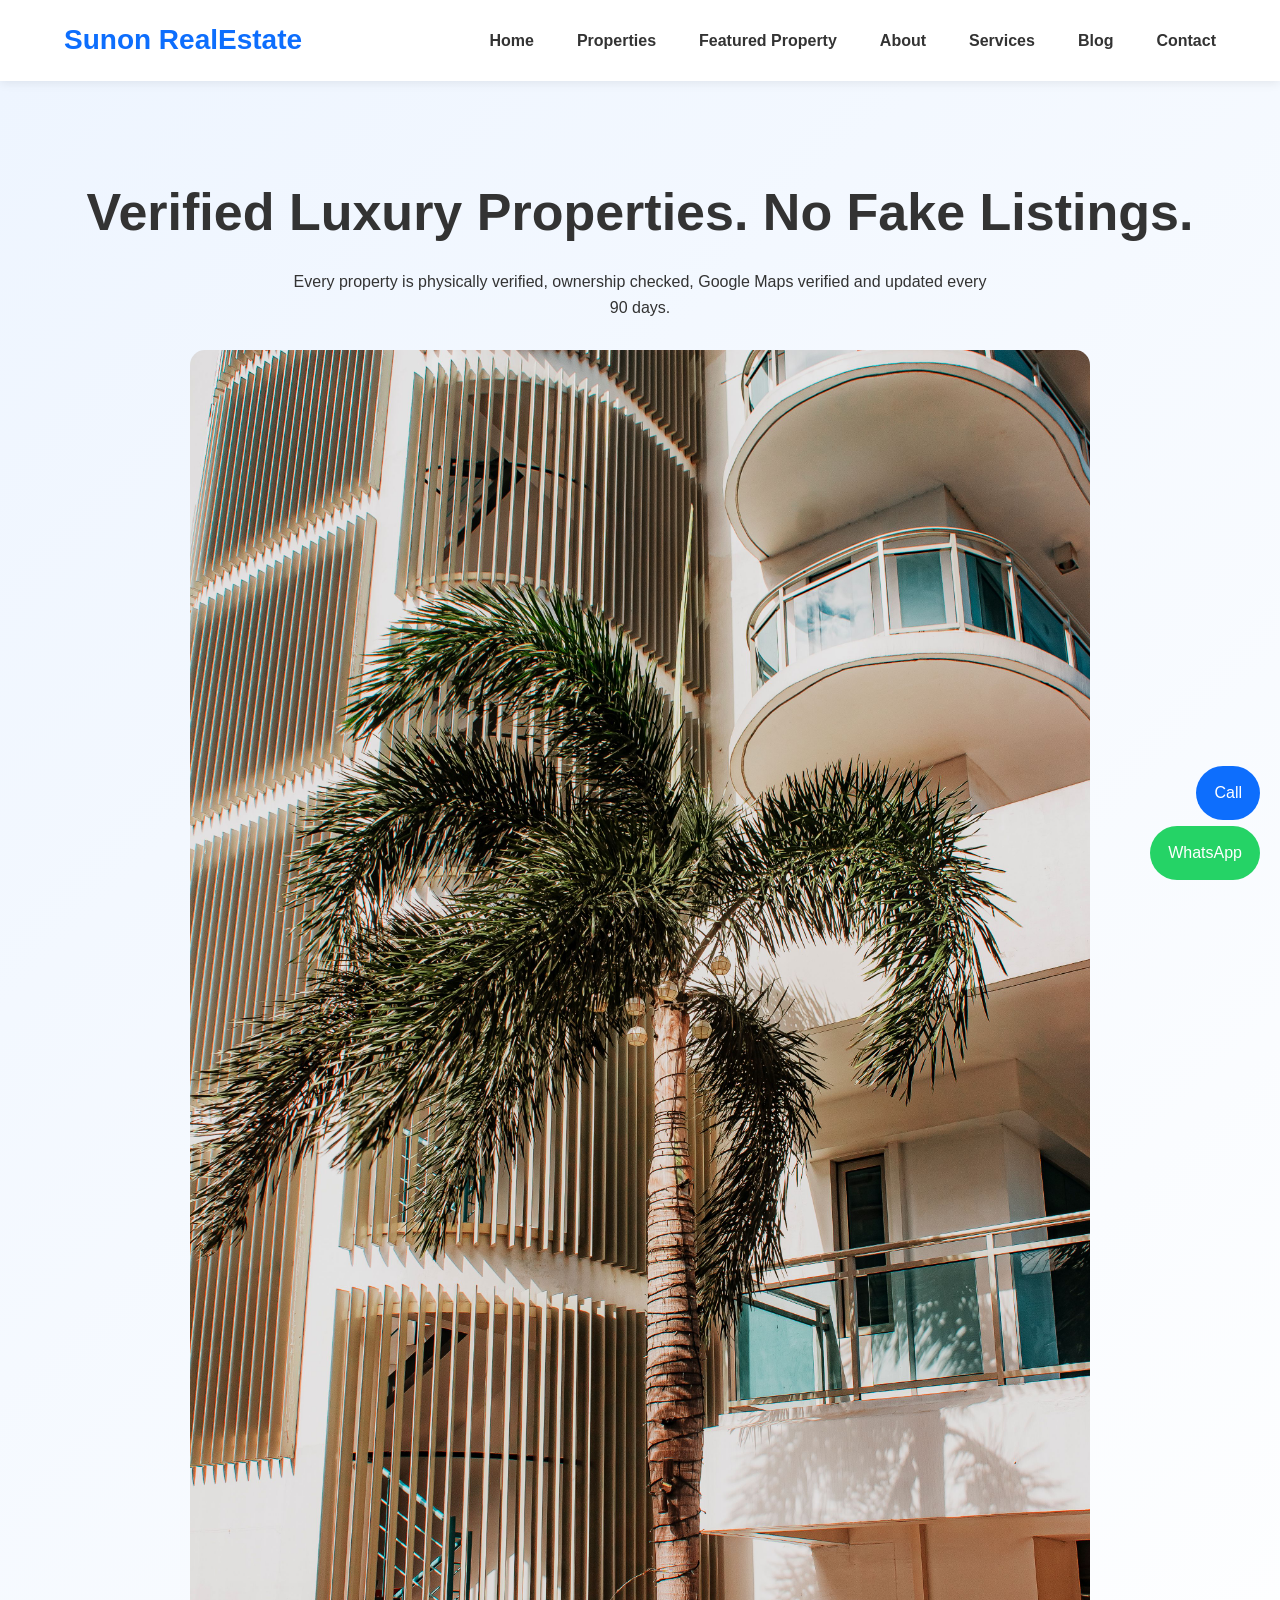
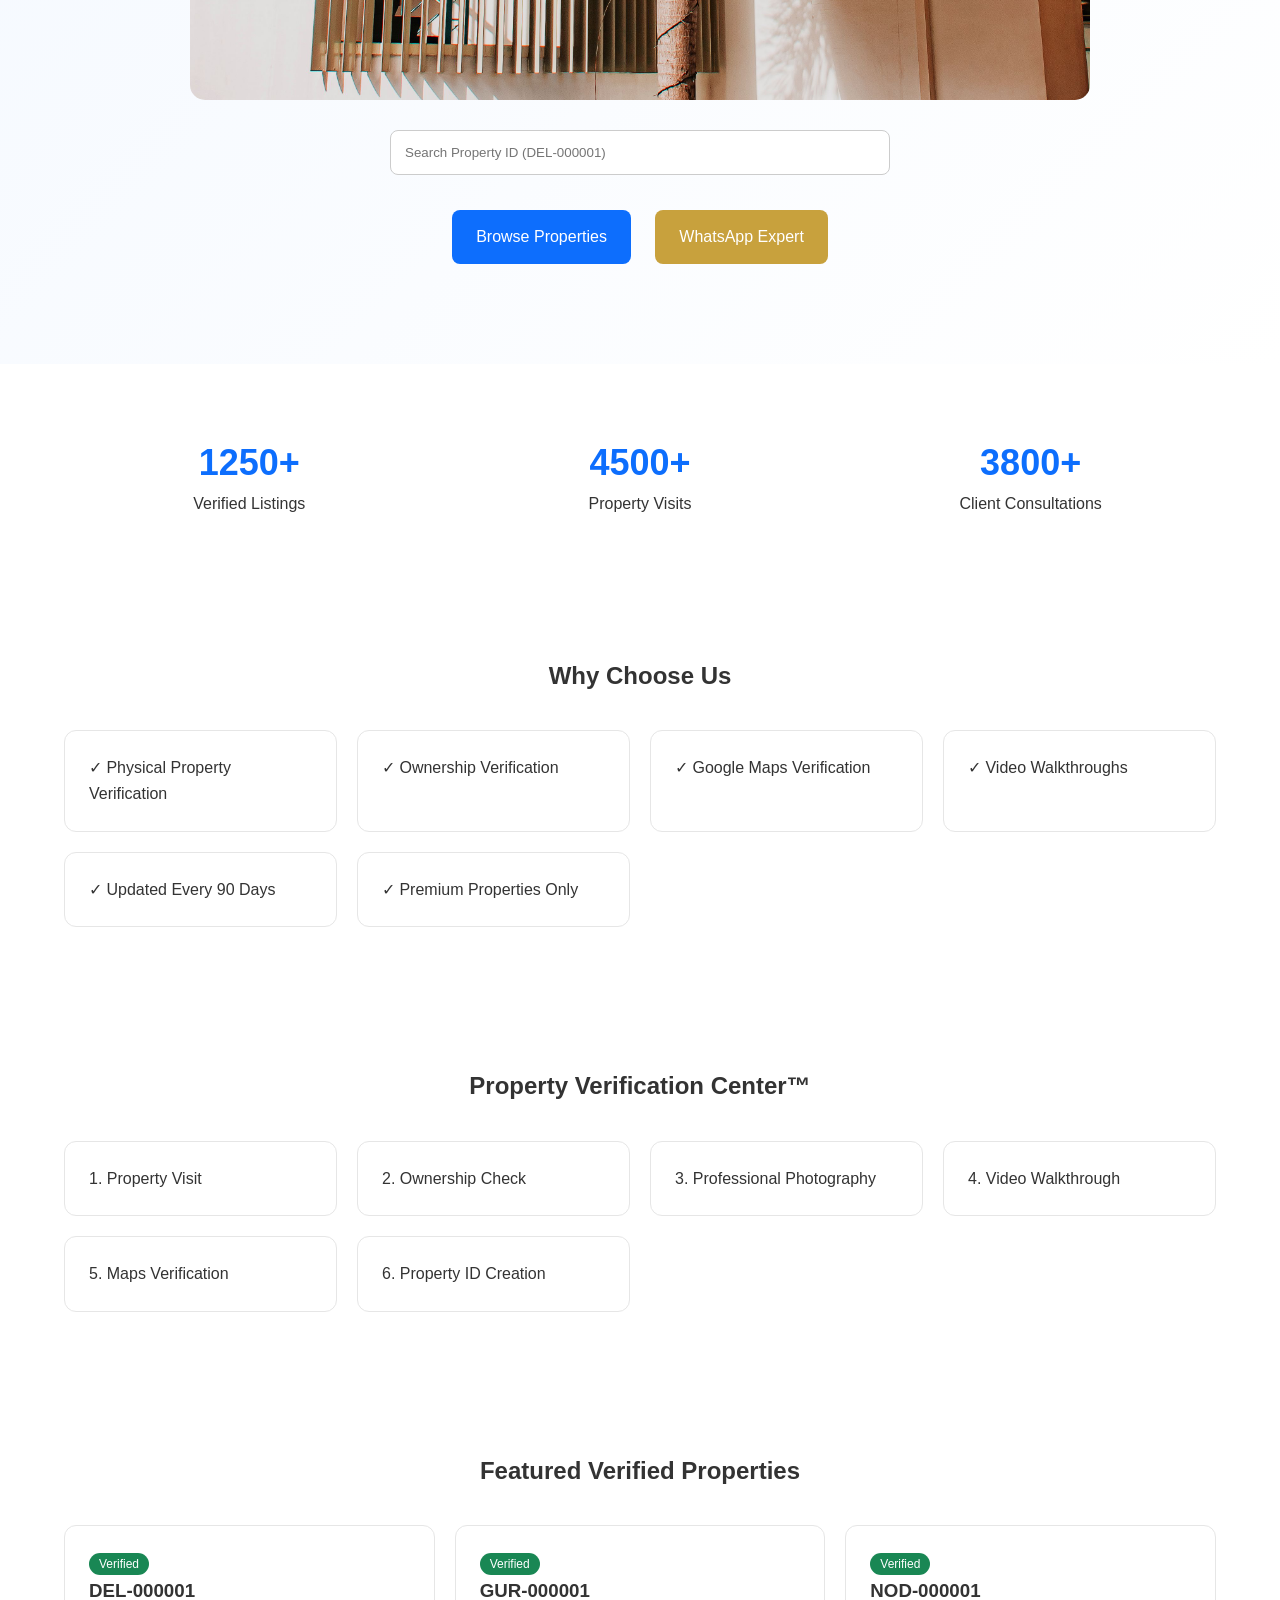
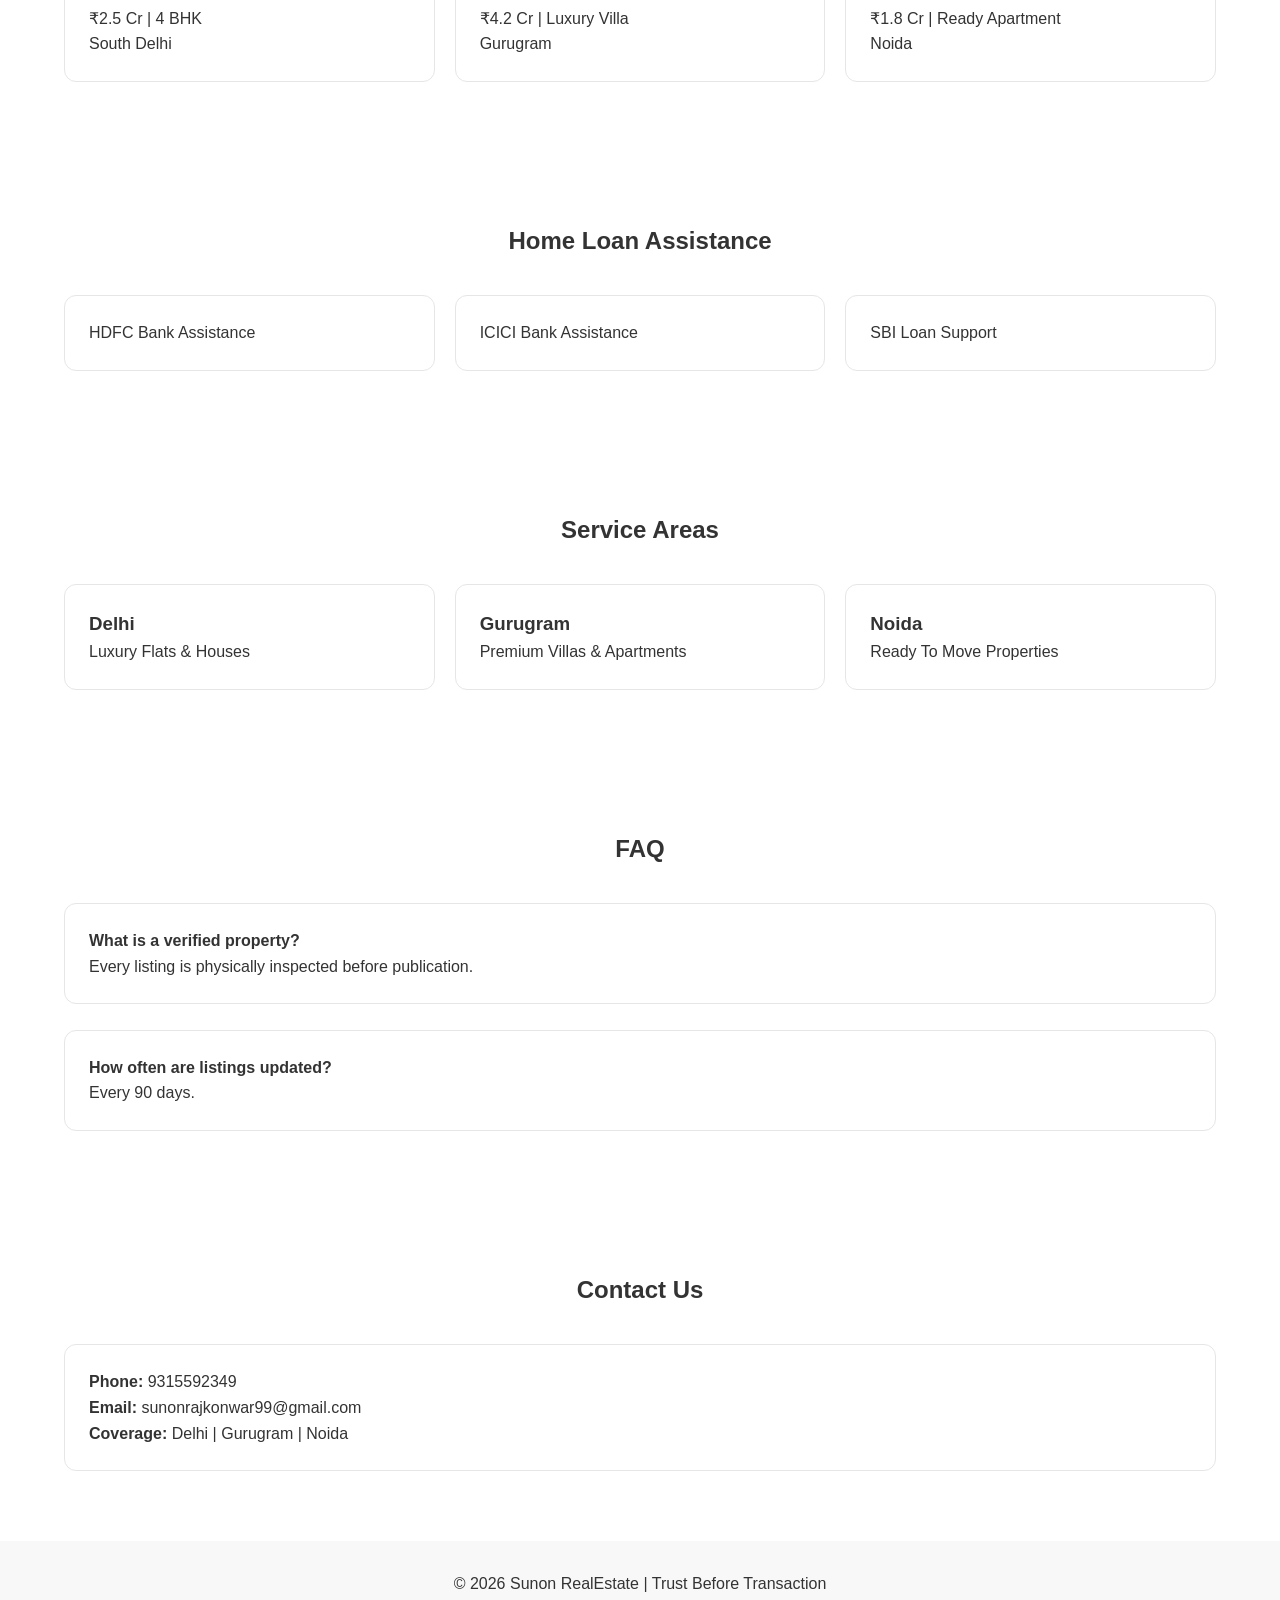
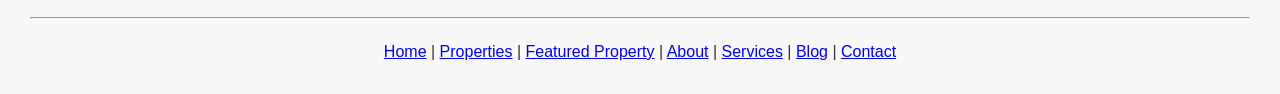
<file: index.html>
<!DOCTYPE html>
<html lang="en">
<head>
<meta charset="UTF-8">
<meta name="viewport" content="width=device-width, initial-scale=1.0">
<title>Sunon RealEstate | Verified Luxury Properties</title>
<meta name="description" content="Verified luxury properties in Delhi, Gurugram and Noida.">
<style>
*{margin:0;padding:0;box-sizing:border-box}
body{font-family:Arial,sans-serif;line-height:1.6;color:#333;background:#fff}
header{position:sticky;top:0;background:#fff;box-shadow:0 2px 10px rgba(0,0,0,.08);z-index:100}
.container{width:90%;max-width:1200px;margin:auto}
nav{display:flex;justify-content:space-between;align-items:center;padding:18px 0}
.logo{font-size:28px;font-weight:700;color:#0d6efd}
nav a{text-decoration:none;color:#333;margin-left:18px}
.hero{background:linear-gradient(135deg,#eef5ff,#fff);padding:90px 0;text-align:center}
.hero h1{font-size:52px;margin-bottom:15px}
.hero p{max-width:700px;margin:auto}
.btn{display:inline-block;padding:14px 24px;margin:10px;border-radius:8px;text-decoration:none;color:#fff;background:#0d6efd}
.gold{background:#c8a13d}
section{padding:70px 0}
.grid{display:grid;grid-template-columns:repeat(auto-fit,minmax(250px,1fr));gap:20px}
.card{border:1px solid #e6e6e6;padding:24px;border-radius:12px;background:#fff}
.badge{background:#198754;color:#fff;padding:4px 10px;border-radius:20px;font-size:12px}
.stats{text-align:center}
.stats h3{font-size:36px;color:#0d6efd}
.search{max-width:500px;margin:25px auto}
.search input{width:100%;padding:14px;border:1px solid #ccc;border-radius:8px}
.footer{background:#f8f8f8;padding:30px;text-align:center}
.whatsapp,.call{position:fixed;right:20px;padding:14px 18px;color:#fff;text-decoration:none;border-radius:30px}
.whatsapp{bottom:20px;background:#25D366}
.call{bottom:80px;background:#0d6efd}
h2{text-align:center;margin-bottom:35px}
     nav ul{
display:flex;
list-style:none;
gap:25px;
justify-content:flex-end;
align-items:center;
padding:0;
margin:0;
}

nav li{
list-style:none;
}

nav a{
text-decoration:none;
color:#333;
font-weight:600;
}
</style>
</head>
<body>

<header>
<div class="container">
<nav>

<div class="logo">
Sunon RealEstate
</div>

<ul>
<li><a href="index.html">Home</a></li>
<li><a href="properties.html">Properties</a></li>
<li><a href="property.html">Featured Property</a></li>
<li><a href="about.html">About</a></li>
<li><a href="services.html">Services</a></li>
<li><a href="blog.html">Blog</a></li>
<li><a href="contact.html">Contact</a></li>
</ul>

</nav>
</div>
</header>

<section class="hero">
<div class="container">
<h1>Verified Luxury Properties. No Fake Listings.</h1>
<p>Every property is physically verified, ownership checked, Google Maps verified and updated every 90 days.</p>
<img src="images/villa1.jpg"
     alt="Luxury Villa"
     style="width:100%;max-width:900px;border-radius:15px;margin:30px auto;display:block;">

<div class="search">
<input type="text" placeholder="Search Property ID (DEL-000001)">
</div>

<a class="btn" href="#properties">Browse Properties</a>
<a class="btn gold" href="https://wa.me/919315592349">WhatsApp Expert</a>
</div>
</section>

<section>
<div class="container grid stats">
<div><h3>1250+</h3><p>Verified Listings</p></div>
<div><h3>4500+</h3><p>Property Visits</p></div>
<div><h3>3800+</h3><p>Client Consultations</p></div>
</div>
</section>

<section id="about">
<div class="container">
<h2>Why Choose Us</h2>
<div class="grid">
<div class="card">✓ Physical Property Verification</div>
<div class="card">✓ Ownership Verification</div>
<div class="card">✓ Google Maps Verification</div>
<div class="card">✓ Video Walkthroughs</div>
<div class="card">✓ Updated Every 90 Days</div>
<div class="card">✓ Premium Properties Only</div>
</div>
</div>
</section>

<section id="verification">
<div class="container">
<h2>Property Verification Center™</h2>
<div class="grid">
<div class="card">1. Property Visit</div>
<div class="card">2. Ownership Check</div>
<div class="card">3. Professional Photography</div>
<div class="card">4. Video Walkthrough</div>
<div class="card">5. Maps Verification</div>
<div class="card">6. Property ID Creation</div>
</div>
</div>
</section>

<section id="properties">
<div class="container">
<h2>Featured Verified Properties</h2>
<div class="grid">
<div class="card">
<span class="badge">Verified</span>
<h3>DEL-000001</h3>
<p>₹2.5 Cr | 4 BHK</p>
<p>South Delhi</p>
</div>
<div class="card">
<span class="badge">Verified</span>
<h3>GUR-000001</h3>
<p>₹4.2 Cr | Luxury Villa</p>
<p>Gurugram</p>
</div>
<div class="card">
<span class="badge">Verified</span>
<h3>NOD-000001</h3>
<p>₹1.8 Cr | Ready Apartment</p>
<p>Noida</p>
</div>
</div>
</div>
</section>

<section>
<div class="container">
<h2>Home Loan Assistance</h2>
<div class="grid">
<div class="card">HDFC Bank Assistance</div>
<div class="card">ICICI Bank Assistance</div>
<div class="card">SBI Loan Support</div>
</div>
</div>
</section>

<section>
<div class="container">
<h2>Service Areas</h2>
<div class="grid">
<div class="card"><h3>Delhi</h3><p>Luxury Flats & Houses</p></div>
<div class="card"><h3>Gurugram</h3><p>Premium Villas & Apartments</p></div>
<div class="card"><h3>Noida</h3><p>Ready To Move Properties</p></div>
</div>
</div>
</section>

<section>
<div class="container">
<h2>FAQ</h2>
<div class="card"><strong>What is a verified property?</strong><p>Every listing is physically inspected before publication.</p></div><br>
<div class="card"><strong>How often are listings updated?</strong><p>Every 90 days.</p></div>
</div>
</section>

<section id="contact">
<div class="container">
<h2>Contact Us</h2>
<div class="card">
<p><strong>Phone:</strong> 9315592349</p>
<p><strong>Email:</strong> sunonrajkonwar99@gmail.com</p>
<p><strong>Coverage:</strong> Delhi | Gurugram | Noida</p>
</div>
</div>
</section>

<div class="footer">
<p>© 2026 Sunon RealEstate | Trust Before Transaction</p>
  <hr style="margin:20px 0;">

<p>
<a href="index.html">Home</a> |
<a href="properties.html">Properties</a> |
<a href="property.html">Featured Property</a> |
<a href="about.html">About</a> |
<a href="services.html">Services</a> |
<a href="blog.html">Blog</a> |
<a href="contact.html">Contact</a>
</p>
</div>

<a class="call" href="tel:9315592349">Call</a>
<a class="whatsapp" href="https://wa.me/919315592349">WhatsApp</a>

</body>
</html>
</file>
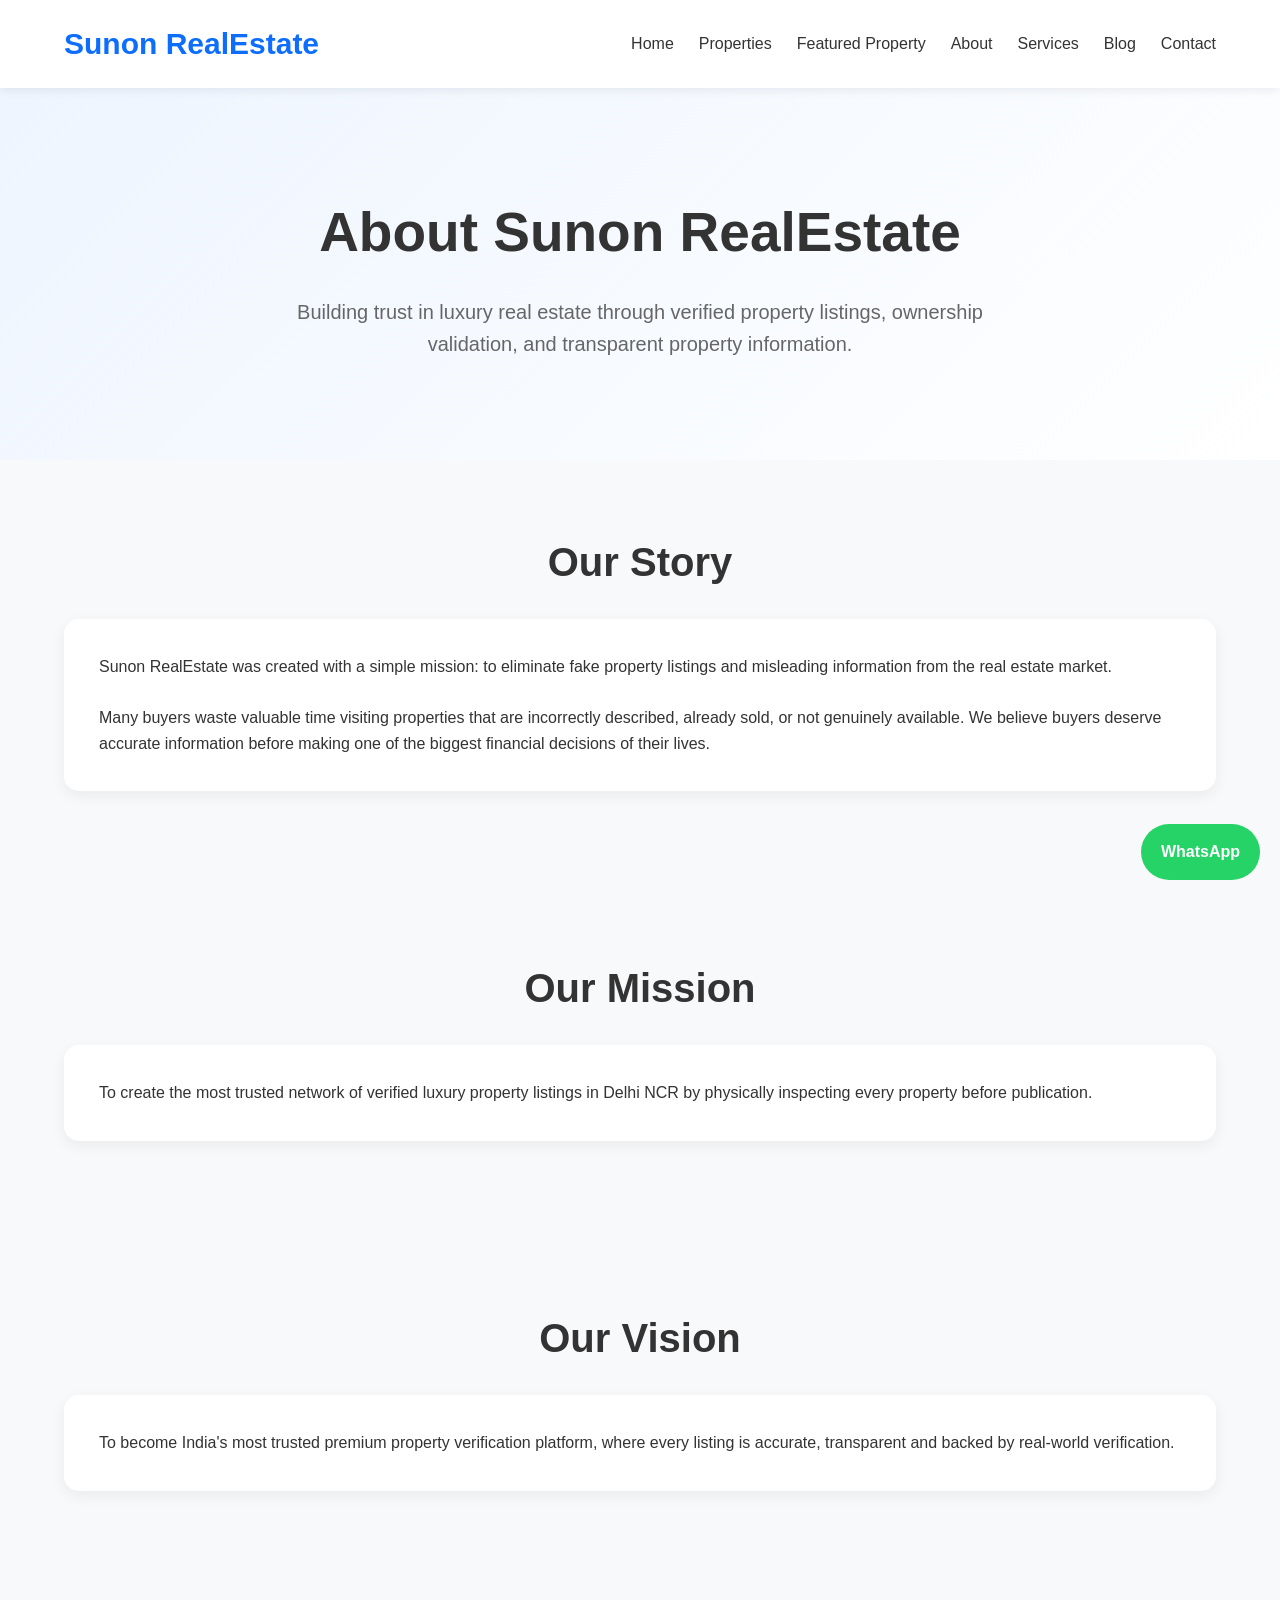
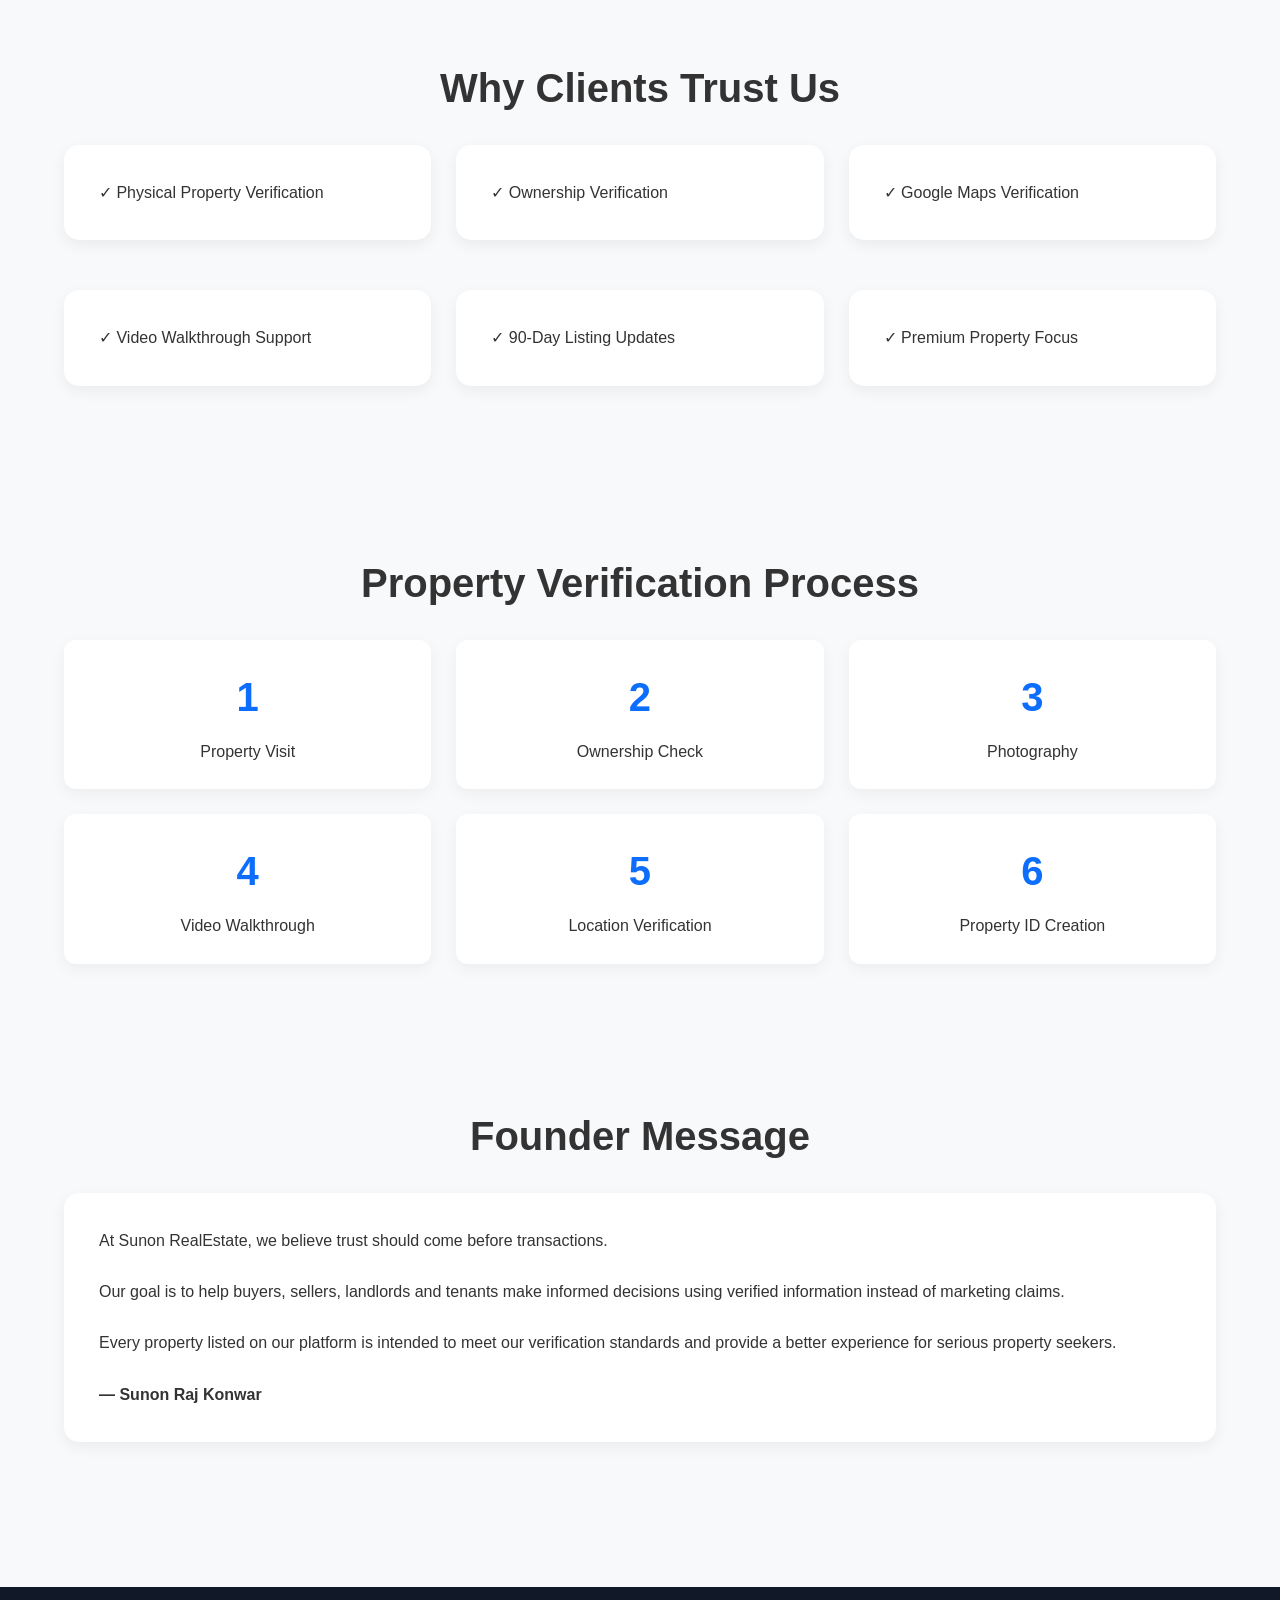
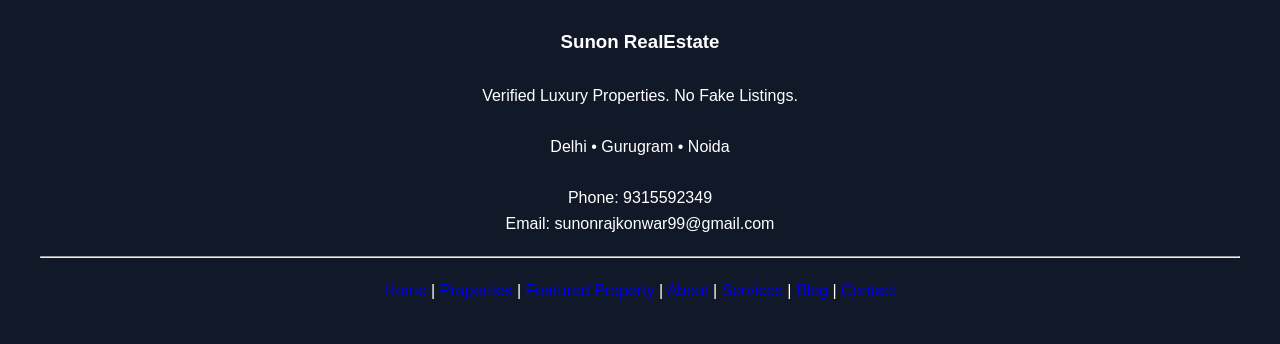
<file: about.html>
<!DOCTYPE html>
<html lang="en">
<head>
<meta charset="UTF-8">
<meta name="viewport" content="width=device-width, initial-scale=1.0">
<title>About Us | Sunon RealEstate</title>

<style>

*{
margin:0;
padding:0;
box-sizing:border-box;
font-family:Arial,sans-serif;
}

body{
background:#f8f9fb;
color:#333;
line-height:1.6;
}

.container{
width:90%;
max-width:1200px;
margin:auto;
}

header{
background:white;
position:sticky;
top:0;
z-index:1000;
box-shadow:0 2px 10px rgba(0,0,0,0.08);
}

nav{
display:flex;
justify-content:space-between;
align-items:center;
padding:20px 0;
}

.logo{
font-size:30px;
font-weight:bold;
color:#0d6efd;
}

nav ul{
display:flex;
list-style:none;
}

nav ul li{
margin-left:25px;
}

nav ul li a{
text-decoration:none;
color:#333;
font-weight:500;
}

.hero{
background:linear-gradient(135deg,#eef5ff,#ffffff);
padding:100px 0;
text-align:center;
}

.hero h1{
font-size:55px;
margin-bottom:20px;
}

.hero p{
max-width:700px;
margin:auto;
font-size:20px;
color:#666;
}

.section{
padding:70px 0;
}

.section h2{
font-size:40px;
margin-bottom:25px;
text-align:center;
}

.card{
background:white;
padding:35px;
border-radius:15px;
box-shadow:0 5px 15px rgba(0,0,0,0.06);
margin-bottom:25px;
}

.grid{
display:grid;
grid-template-columns:repeat(auto-fit,minmax(300px,1fr));
gap:25px;
}

.step{
background:white;
padding:25px;
border-radius:12px;
box-shadow:0 5px 15px rgba(0,0,0,0.05);
text-align:center;
}

.step-number{
font-size:40px;
font-weight:bold;
color:#0d6efd;
margin-bottom:10px;
}

.footer{
background:#111827;
color:white;
padding:40px;
text-align:center;
margin-top:50px;
}

.whatsapp{
position:fixed;
bottom:20px;
right:20px;
background:#25D366;
color:white;
padding:15px 20px;
border-radius:50px;
text-decoration:none;
font-weight:bold;
}

@media(max-width:768px){

.hero h1{
font-size:38px;
}

nav{
flex-direction:column;
}

nav ul{
margin-top:15px;
}

}

</style>
</head>

<body>

<header>

<div class="container">

<nav>

<div class="logo">
Sunon RealEstate
</div>

<ul>
<li><a href="index.html">Home</a></li>
<li><a href="properties.html">Properties</a></li>
<li><a href="property.html">Featured Property</a></li>
<li><a href="about.html">About</a></li>
<li><a href="services.html">Services</a></li>
<li><a href="blog.html">Blog</a></li>
<li><a href="contact.html">Contact</a></li>
</ul>

</nav>

</div>

</header>

<section class="hero">

<div class="container">

<h1>About Sunon RealEstate</h1>

<p>
Building trust in luxury real estate through verified property listings,
ownership validation, and transparent property information.
</p>

</div>

</section>

<section class="section">

<div class="container">

<h2>Our Story</h2>

<div class="card">

<p>
Sunon RealEstate was created with a simple mission:
to eliminate fake property listings and misleading information
from the real estate market.
</p>

<br>

<p>
Many buyers waste valuable time visiting properties that
are incorrectly described, already sold, or not genuinely available.
We believe buyers deserve accurate information before making
one of the biggest financial decisions of their lives.
</p>

</div>

</div>

</section>

<section class="section">

<div class="container">

<h2>Our Mission</h2>

<div class="card">

<p>
To create the most trusted network of verified luxury property
listings in Delhi NCR by physically inspecting every property
before publication.
</p>

</div>

</div>

</section>

<section class="section">

<div class="container">

<h2>Our Vision</h2>

<div class="card">

<p>
To become India's most trusted premium property verification platform,
where every listing is accurate, transparent and backed by
real-world verification.
</p>

</div>

</div>

</section>

<section class="section">

<div class="container">

<h2>Why Clients Trust Us</h2>

<div class="grid">

<div class="card">
✓ Physical Property Verification
</div>

<div class="card">
✓ Ownership Verification
</div>

<div class="card">
✓ Google Maps Verification
</div>

<div class="card">
✓ Video Walkthrough Support
</div>

<div class="card">
✓ 90-Day Listing Updates
</div>

<div class="card">
✓ Premium Property Focus
</div>

</div>

</div>

</section>

<section class="section">

<div class="container">

<h2>Property Verification Process</h2>

<div class="grid">

<div class="step">
<div class="step-number">1</div>
Property Visit
</div>

<div class="step">
<div class="step-number">2</div>
Ownership Check
</div>

<div class="step">
<div class="step-number">3</div>
Photography
</div>

<div class="step">
<div class="step-number">4</div>
Video Walkthrough
</div>

<div class="step">
<div class="step-number">5</div>
Location Verification
</div>

<div class="step">
<div class="step-number">6</div>
Property ID Creation
</div>

</div>

</div>

</section>

<section class="section">

<div class="container">

<h2>Founder Message</h2>

<div class="card">

<p>
At Sunon RealEstate, we believe trust should come before
transactions.
</p>

<br>

<p>
Our goal is to help buyers, sellers, landlords and tenants
make informed decisions using verified information instead of
marketing claims.
</p>

<br>

<p>
Every property listed on our platform is intended to meet
our verification standards and provide a better experience
for serious property seekers.
</p>

<br>

<strong>
— Sunon Raj Konwar
</strong>

</div>

</div>

</section>

<footer class="footer">

<h3>Sunon RealEstate</h3>

<br>

<p>
Verified Luxury Properties. No Fake Listings.
</p>

<br>

<p>
Delhi • Gurugram • Noida
</p>

<br>

<p>
Phone: 9315592349
</p>

<p>
Email: sunonrajkonwar99@gmail.com
</p>
<hr style="margin:20px 0;">

<p>
<a href="index.html">Home</a> |
<a href="properties.html">Properties</a> |
<a href="property.html">Featured Property</a> |
<a href="about.html">About</a> |
<a href="services.html">Services</a> |
<a href="blog.html">Blog</a> |
<a href="contact.html">Contact</a>
</p>
</footer>

<a href="https://wa.me/919315592349" class="whatsapp">
WhatsApp
</a>

</body>
</html>
</file>
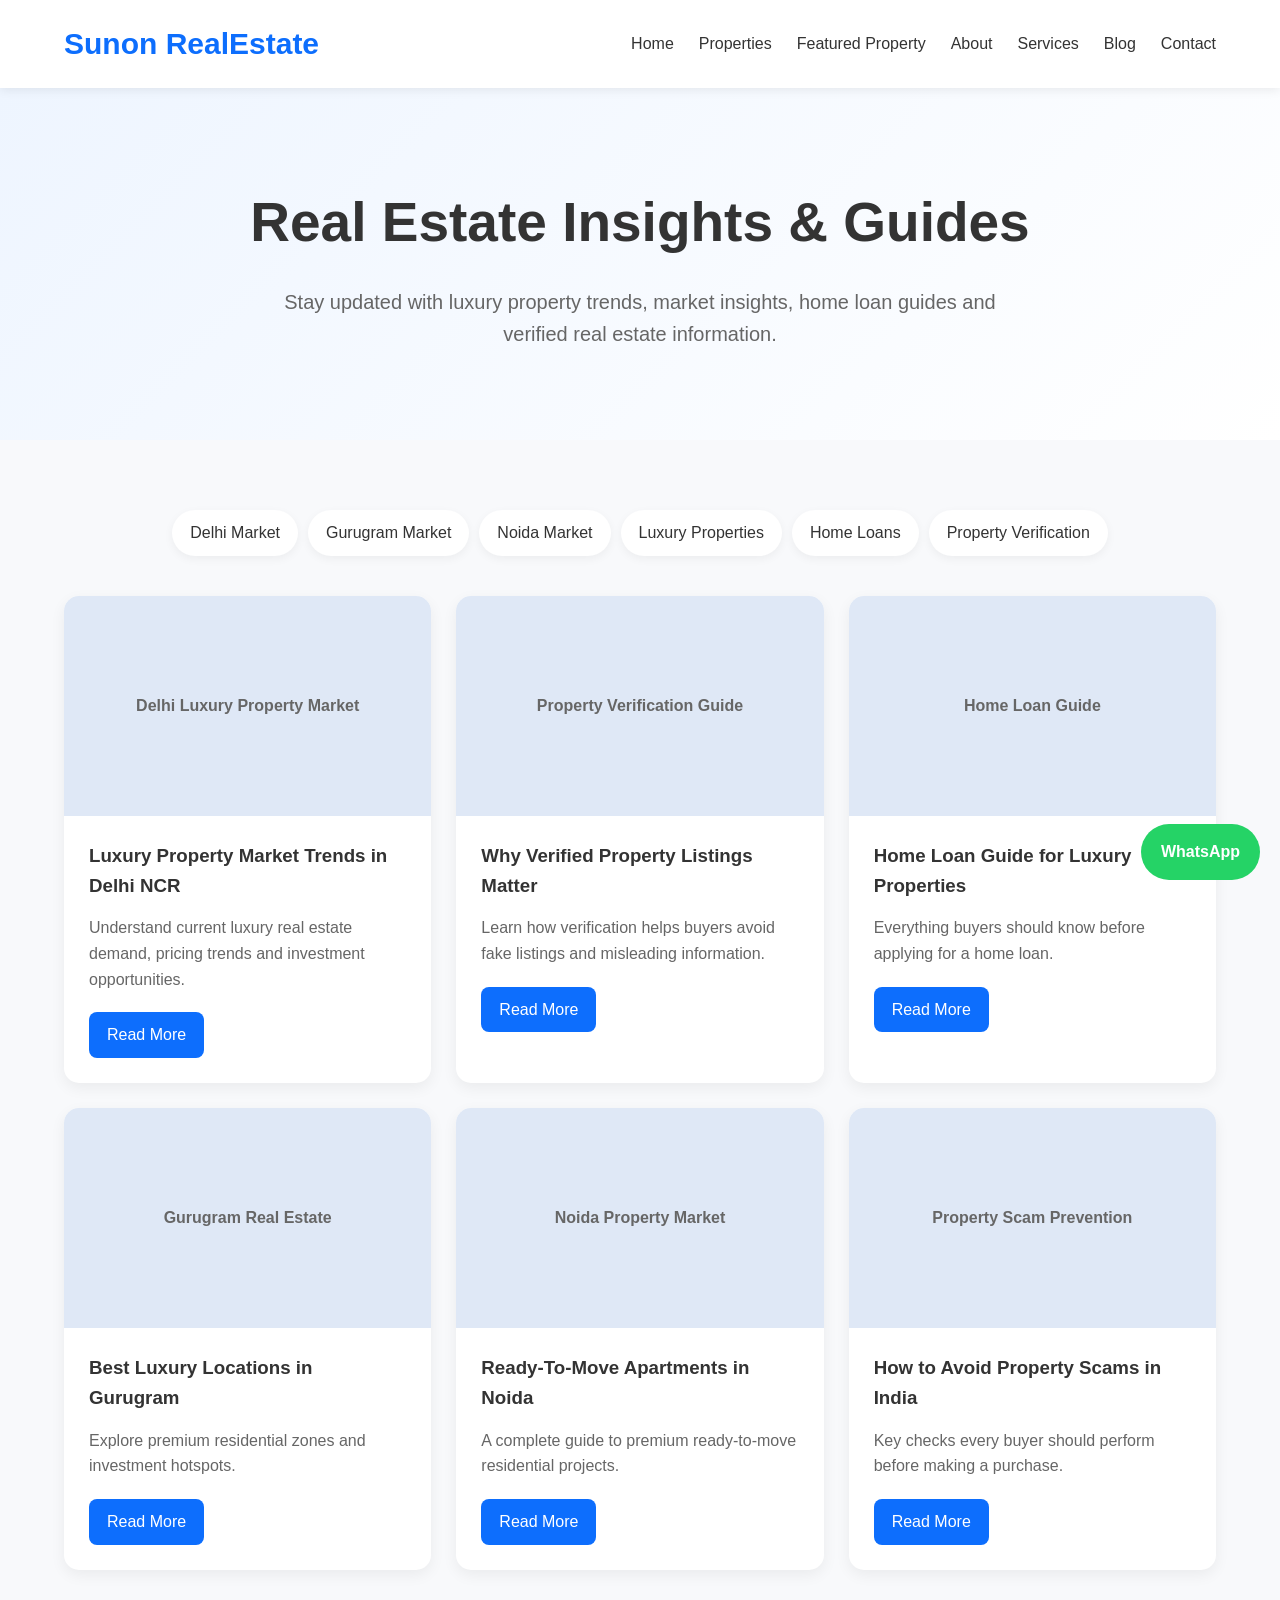
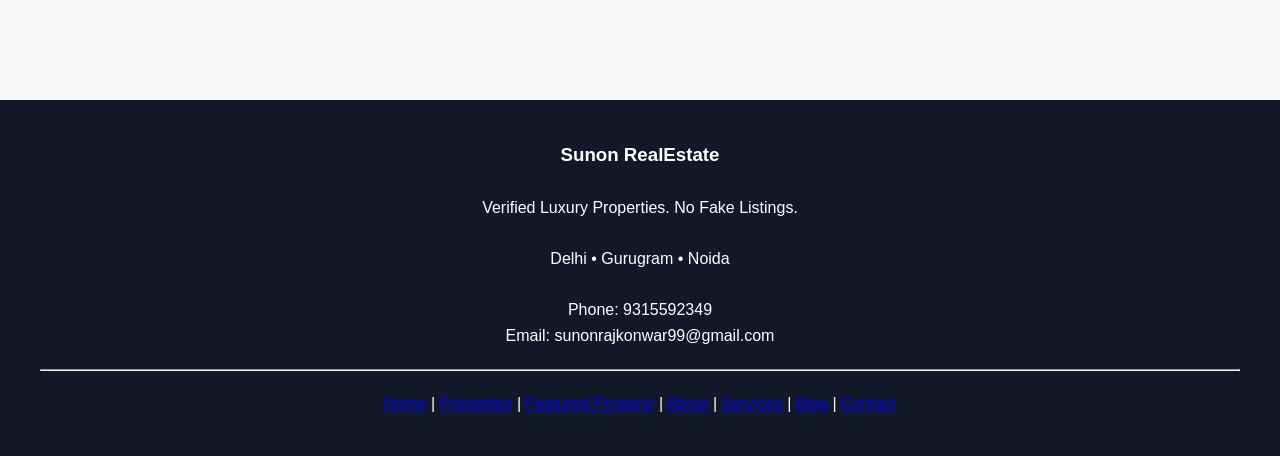
<file: blog.html>
<!DOCTYPE html>
<html lang="en">
<head>
<meta charset="UTF-8">
<meta name="viewport" content="width=device-width, initial-scale=1.0">
<title>Real Estate Blog | Sunon RealEstate</title>

<style>

*{
margin:0;
padding:0;
box-sizing:border-box;
font-family:Arial,sans-serif;
}

body{
background:#f8f9fb;
color:#333;
line-height:1.6;
}

.container{
width:90%;
max-width:1200px;
margin:auto;
}

header{
background:white;
box-shadow:0 2px 10px rgba(0,0,0,.08);
position:sticky;
top:0;
z-index:1000;
}

nav{
display:flex;
justify-content:space-between;
align-items:center;
padding:20px 0;
}

.logo{
font-size:30px;
font-weight:bold;
color:#0d6efd;
}

nav ul{
display:flex;
list-style:none;
}

nav ul li{
margin-left:25px;
}

nav ul li a{
text-decoration:none;
color:#333;
font-weight:500;
}

.hero{
background:linear-gradient(135deg,#eef5ff,#ffffff);
padding:90px 0;
text-align:center;
}

.hero h1{
font-size:55px;
margin-bottom:20px;
}

.hero p{
font-size:20px;
color:#666;
max-width:750px;
margin:auto;
}

.section{
padding:70px 0;
}

.blog-grid{
display:grid;
grid-template-columns:repeat(auto-fit,minmax(320px,1fr));
gap:25px;
}

.blog-card{
background:white;
border-radius:15px;
overflow:hidden;
box-shadow:0 5px 15px rgba(0,0,0,.06);
transition:.3s;
}

.blog-card:hover{
transform:translateY(-5px);
}

.blog-image{
height:220px;
background:#dfe8f6;
display:flex;
align-items:center;
justify-content:center;
font-weight:bold;
color:#666;
}

.blog-content{
padding:25px;
}

.blog-content h3{
margin-bottom:15px;
}

.blog-content p{
color:#666;
margin-bottom:20px;
}

.read-btn{
display:inline-block;
background:#0d6efd;
color:white;
padding:10px 18px;
border-radius:8px;
text-decoration:none;
}

.categories{
display:flex;
flex-wrap:wrap;
gap:10px;
margin-bottom:40px;
justify-content:center;
}

.category{
background:white;
padding:10px 18px;
border-radius:30px;
box-shadow:0 3px 10px rgba(0,0,0,.05);
}

.footer{
background:#111827;
color:white;
text-align:center;
padding:40px;
margin-top:60px;
}

.whatsapp{
position:fixed;
bottom:20px;
right:20px;
background:#25D366;
color:white;
padding:15px 20px;
border-radius:50px;
text-decoration:none;
font-weight:bold;
}

@media(max-width:768px){

.hero h1{
font-size:38px;
}

nav{
flex-direction:column;
}

nav ul{
margin-top:15px;
flex-wrap:wrap;
justify-content:center;
}

}

</style>
</head>

<body>

<header>

<div class="container">

<nav>

<div class="logo">
Sunon RealEstate
</div>

<ul>
<li><a href="index.html">Home</a></li>
<li><a href="properties.html">Properties</a></li>
<li><a href="property.html">Featured Property</a></li>
<li><a href="about.html">About</a></li>
<li><a href="services.html">Services</a></li>
<li><a href="blog.html">Blog</a></li>
<li><a href="contact.html">Contact</a></li>
</ul>

</nav>

</div>

</header>

<section class="hero">

<div class="container">

<h1>Real Estate Insights & Guides</h1>

<p>
Stay updated with luxury property trends, market insights,
home loan guides and verified real estate information.
</p>

</div>

</section>

<section class="section">

<div class="container">

<div class="categories">

<div class="category">Delhi Market</div>
<div class="category">Gurugram Market</div>
<div class="category">Noida Market</div>
<div class="category">Luxury Properties</div>
<div class="category">Home Loans</div>
<div class="category">Property Verification</div>

</div>

<div class="blog-grid">

<div class="blog-card">

<div class="blog-image">
Delhi Luxury Property Market
</div>

<div class="blog-content">

<h3>Luxury Property Market Trends in Delhi NCR</h3>

<p>
Understand current luxury real estate demand, pricing trends and investment opportunities.
</p>

<a href="#" class="read-btn">
Read More
</a>

</div>

</div>

<div class="blog-card">

<div class="blog-image">
Property Verification Guide
</div>

<div class="blog-content">

<h3>Why Verified Property Listings Matter</h3>

<p>
Learn how verification helps buyers avoid fake listings and misleading information.
</p>

<a href="#" class="read-btn">
Read More
</a>

</div>

</div>

<div class="blog-card">

<div class="blog-image">
Home Loan Guide
</div>

<div class="blog-content">

<h3>Home Loan Guide for Luxury Properties</h3>

<p>
Everything buyers should know before applying for a home loan.
</p>

<a href="#" class="read-btn">
Read More
</a>

</div>

</div>

<div class="blog-card">

<div class="blog-image">
Gurugram Real Estate
</div>

<div class="blog-content">

<h3>Best Luxury Locations in Gurugram</h3>

<p>
Explore premium residential zones and investment hotspots.
</p>

<a href="#" class="read-btn">
Read More
</a>

</div>

</div>

<div class="blog-card">

<div class="blog-image">
Noida Property Market
</div>

<div class="blog-content">

<h3>Ready-To-Move Apartments in Noida</h3>

<p>
A complete guide to premium ready-to-move residential projects.
</p>

<a href="#" class="read-btn">
Read More
</a>

</div>

</div>

<div class="blog-card">

<div class="blog-image">
Property Scam Prevention
</div>

<div class="blog-content">

<h3>How to Avoid Property Scams in India</h3>

<p>
Key checks every buyer should perform before making a purchase.
</p>

<a href="#" class="read-btn">
Read More
</a>

</div>

</div>

</div>

</div>

</section>

<footer class="footer">

<h3>Sunon RealEstate</h3>

<br>

<p>
Verified Luxury Properties. No Fake Listings.
</p>

<br>

<p>
Delhi • Gurugram • Noida
</p>

<br>

<p>
Phone: 9315592349
</p>

<p>
Email: sunonrajkonwar99@gmail.com
</p>
<hr style="margin:20px 0;">

<p>
<a href="index.html">Home</a> |
<a href="properties.html">Properties</a> |
<a href="property.html">Featured Property</a> |
<a href="about.html">About</a> |
<a href="services.html">Services</a> |
<a href="blog.html">Blog</a> |
<a href="contact.html">Contact</a>
</p>


</footer>

<a href="https://wa.me/919315592349" class="whatsapp">
WhatsApp
</a>

</body>
</html>
</file>
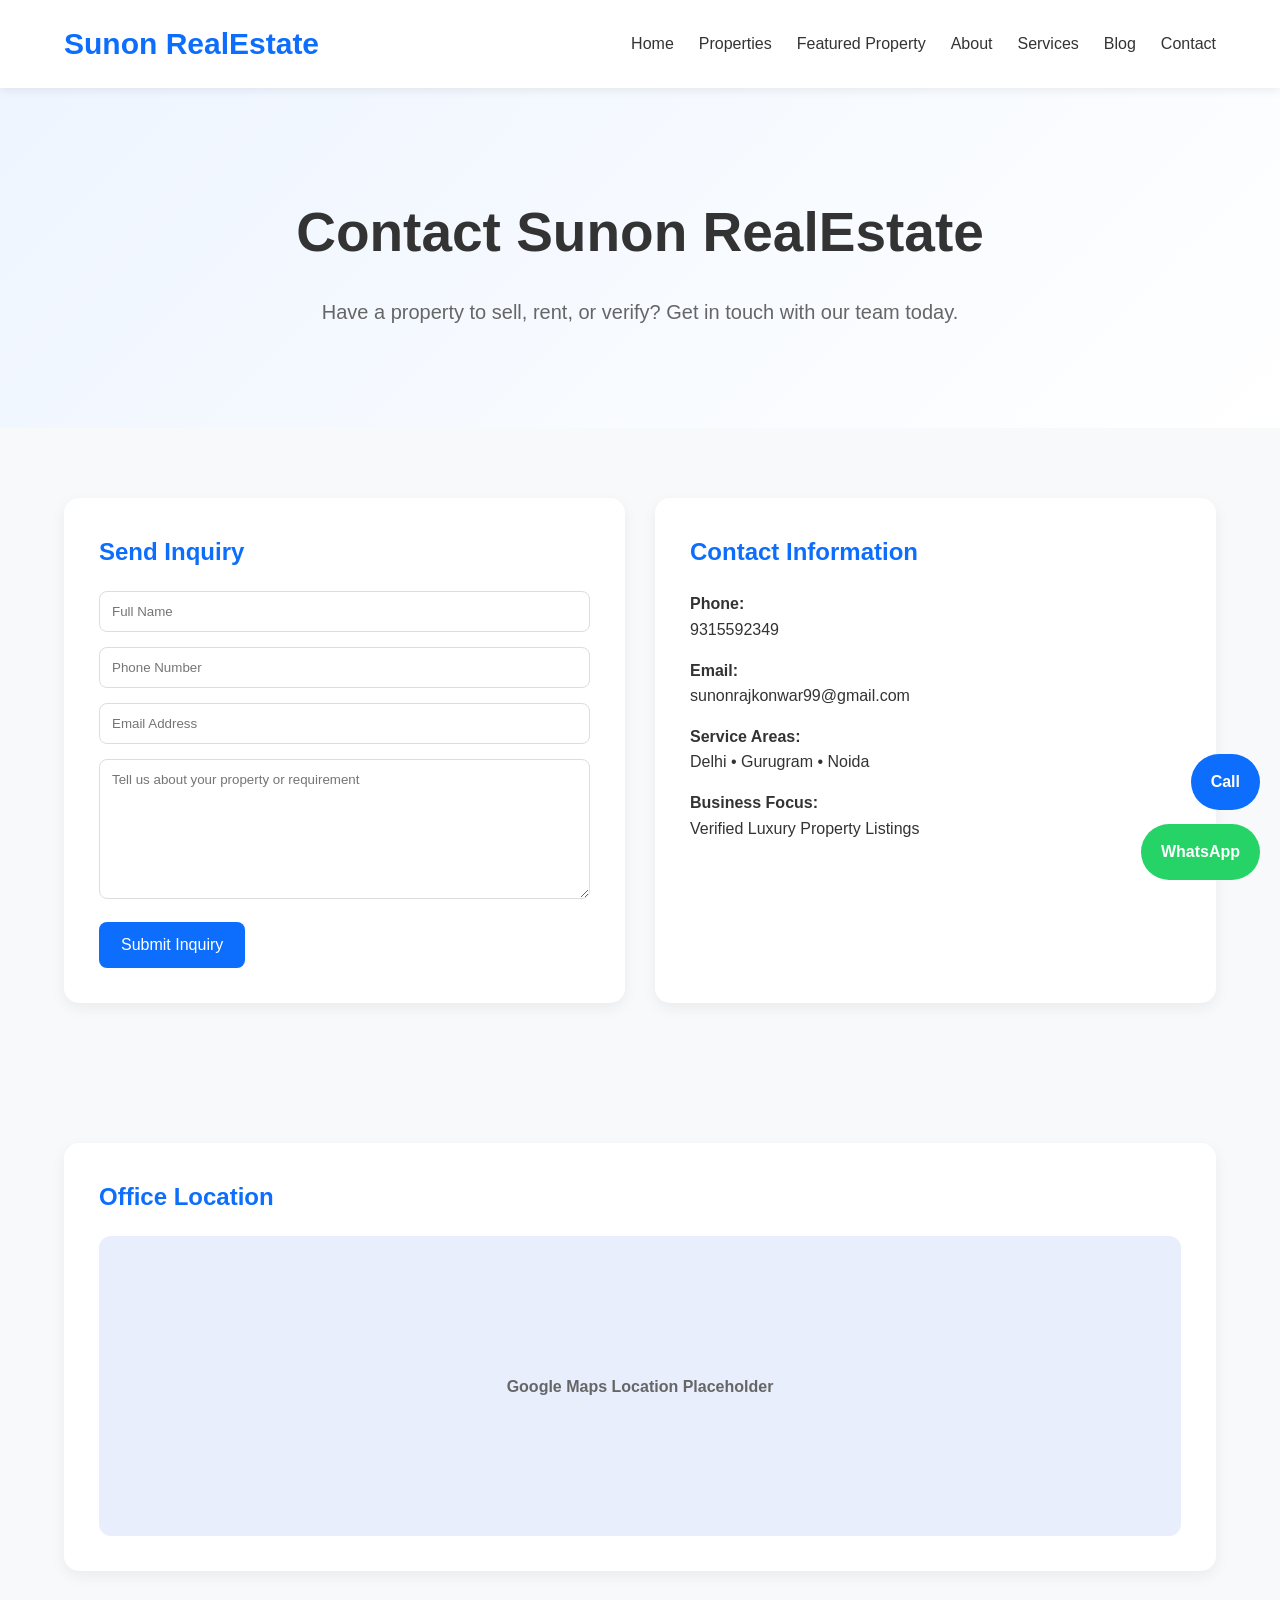
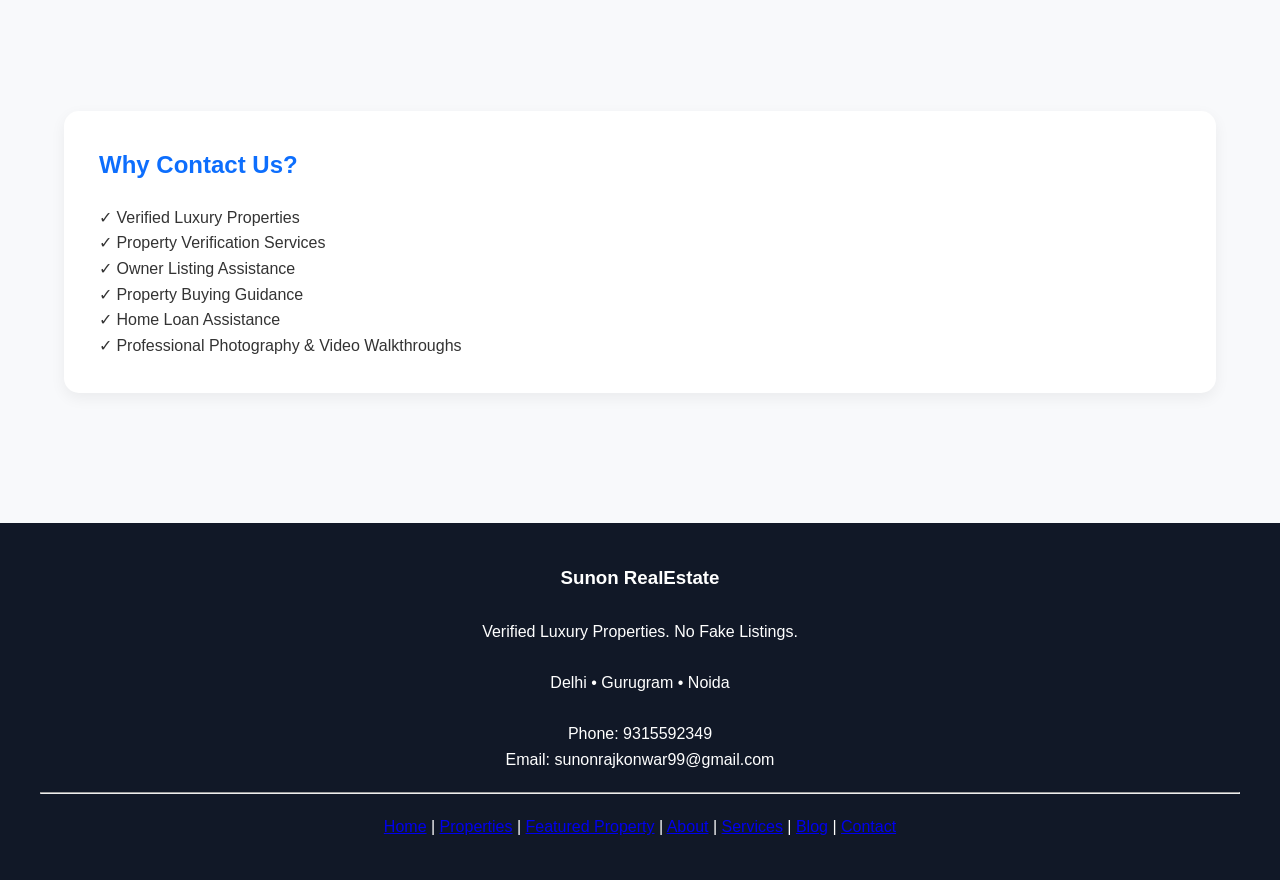
<file: contact.html>
<!DOCTYPE html>
<html lang="en">
<head>
<meta charset="UTF-8">
<meta name="viewport" content="width=device-width, initial-scale=1.0">
<title>Contact Us | Sunon RealEstate</title>

<style>

*{
margin:0;
padding:0;
box-sizing:border-box;
font-family:Arial,sans-serif;
}

body{
background:#f8f9fb;
color:#333;
line-height:1.6;
}

.container{
width:90%;
max-width:1200px;
margin:auto;
}

header{
background:#fff;
box-shadow:0 2px 10px rgba(0,0,0,0.08);
position:sticky;
top:0;
z-index:1000;
}

nav{
display:flex;
justify-content:space-between;
align-items:center;
padding:20px 0;
}

.logo{
font-size:30px;
font-weight:bold;
color:#0d6efd;
}

nav ul{
display:flex;
list-style:none;
}

nav ul li{
margin-left:25px;
}

nav ul li a{
text-decoration:none;
color:#333;
font-weight:500;
}

.hero{
background:linear-gradient(135deg,#eef5ff,#ffffff);
padding:100px 0;
text-align:center;
}

.hero h1{
font-size:55px;
margin-bottom:20px;
}

.hero p{
font-size:20px;
color:#666;
max-width:700px;
margin:auto;
}

.section{
padding:70px 0;
}

.contact-grid{
display:grid;
grid-template-columns:1fr 1fr;
gap:30px;
}

.card{
background:white;
padding:35px;
border-radius:15px;
box-shadow:0 5px 15px rgba(0,0,0,0.06);
}

.card h2{
margin-bottom:20px;
color:#0d6efd;
}

.form-group{
margin-bottom:15px;
}

input,
textarea{
width:100%;
padding:12px;
border:1px solid #ddd;
border-radius:8px;
}

textarea{
height:140px;
}

.btn{
background:#0d6efd;
color:white;
padding:14px 22px;
border:none;
border-radius:8px;
cursor:pointer;
font-size:16px;
}

.info p{
margin-bottom:15px;
}

.map{
height:300px;
background:#e8eefc;
display:flex;
align-items:center;
justify-content:center;
border-radius:12px;
font-weight:bold;
color:#666;
}

.footer{
background:#111827;
color:white;
text-align:center;
padding:40px;
margin-top:60px;
}

.whatsapp{
position:fixed;
right:20px;
bottom:20px;
background:#25D366;
color:white;
padding:15px 20px;
border-radius:50px;
text-decoration:none;
font-weight:bold;
}

.call{
position:fixed;
right:20px;
bottom:90px;
background:#0d6efd;
color:white;
padding:15px 20px;
border-radius:50px;
text-decoration:none;
font-weight:bold;
}

@media(max-width:768px){

.hero h1{
font-size:38px;
}

.contact-grid{
grid-template-columns:1fr;
}

nav{
flex-direction:column;
}

nav ul{
margin-top:15px;
}

}

</style>
</head>

<body>

<header>

<div class="container">

<nav>

<div class="logo">
Sunon RealEstate
</div>

<ul>
<li><a href="index.html">Home</a></li>
<li><a href="properties.html">Properties</a></li>
<li><a href="property.html">Featured Property</a></li>
<li><a href="about.html">About</a></li>
<li><a href="services.html">Services</a></li>
<li><a href="blog.html">Blog</a></li>
<li><a href="contact.html">Contact</a></li>
</ul>

</nav>

</div>

</header>

<section class="hero">

<div class="container">

<h1>Contact Sunon RealEstate</h1>

<p>
Have a property to sell, rent, or verify?
Get in touch with our team today.
</p>

</div>

</section>

<section class="section">

<div class="container">

<div class="contact-grid">

<div class="card">

<h2>Send Inquiry</h2>

<form>

<div class="form-group">
<input type="text" placeholder="Full Name">
</div>

<div class="form-group">
<input type="text" placeholder="Phone Number">
</div>

<div class="form-group">
<input type="email" placeholder="Email Address">
</div>

<div class="form-group">
<textarea placeholder="Tell us about your property or requirement"></textarea>
</div>

<button class="btn">
Submit Inquiry
</button>

</form>

</div>

<div class="card">

<h2>Contact Information</h2>

<div class="info">

<p>
<strong>Phone:</strong><br>
9315592349
</p>

<p>
<strong>Email:</strong><br>
sunonrajkonwar99@gmail.com
</p>

<p>
<strong>Service Areas:</strong><br>
Delhi • Gurugram • Noida
</p>

<p>
<strong>Business Focus:</strong><br>
Verified Luxury Property Listings
</p>

</div>

</div>

</div>

</div>

</section>

<section class="section">

<div class="container">

<div class="card">

<h2>Office Location</h2>

<div class="map">

Google Maps Location Placeholder

</div>

</div>

</div>

</section>

<section class="section">

<div class="container">

<div class="card">

<h2>Why Contact Us?</h2>

<p>✓ Verified Luxury Properties</p>
<p>✓ Property Verification Services</p>
<p>✓ Owner Listing Assistance</p>
<p>✓ Property Buying Guidance</p>
<p>✓ Home Loan Assistance</p>
<p>✓ Professional Photography & Video Walkthroughs</p>

</div>

</div>

</section>

<footer class="footer">

<h3>Sunon RealEstate</h3>

<br>

<p>
Verified Luxury Properties. No Fake Listings.
</p>

<br>

<p>
Delhi • Gurugram • Noida
</p>

<br>

<p>
Phone: 9315592349
</p>

<p>
Email: sunonrajkonwar99@gmail.com
</p>
<hr style="margin:20px 0;">

<p>
<a href="index.html">Home</a> |
<a href="properties.html">Properties</a> |
<a href="property.html">Featured Property</a> |
<a href="about.html">About</a> |
<a href="services.html">Services</a> |
<a href="blog.html">Blog</a> |
<a href="contact.html">Contact</a>
</p>


</footer>

<a href="tel:9315592349" class="call">
Call
</a>

<a href="https://wa.me/919315592349" class="whatsapp">
WhatsApp
</a>

</body>
</html>
</file>
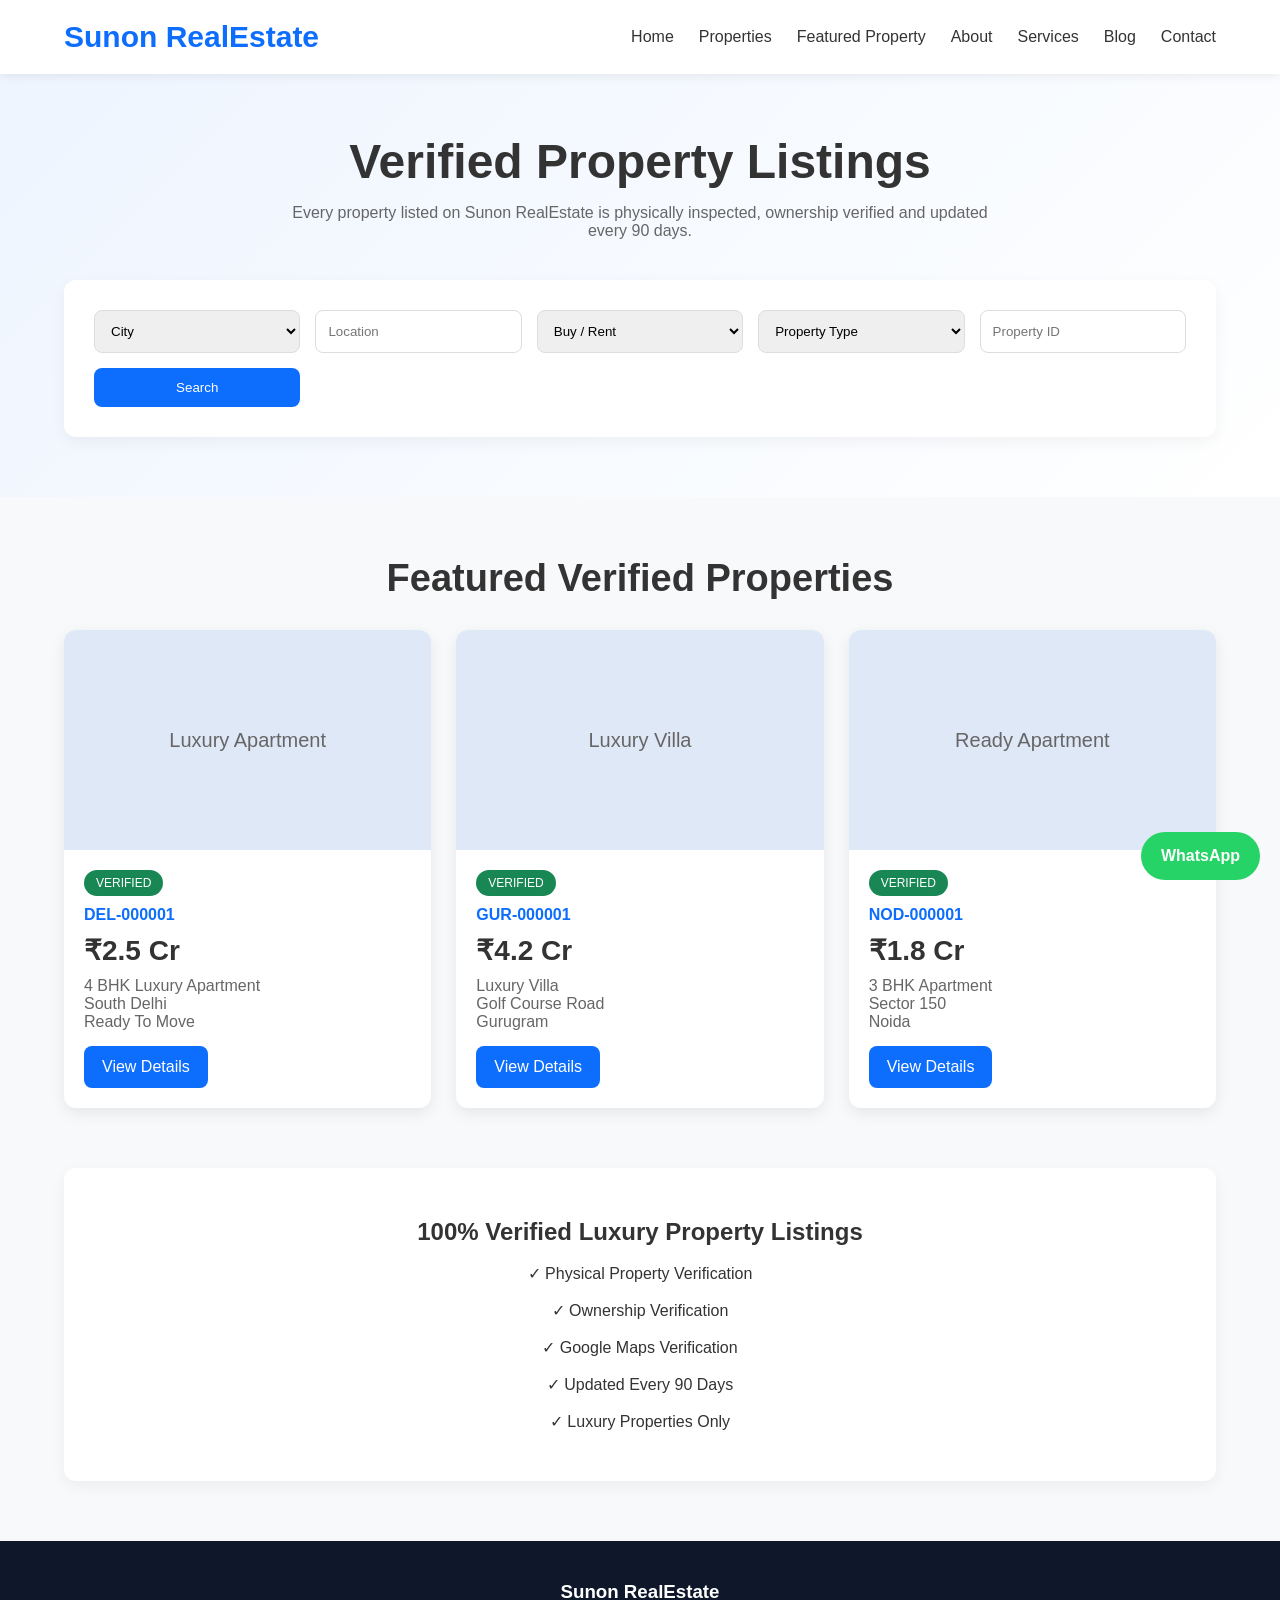
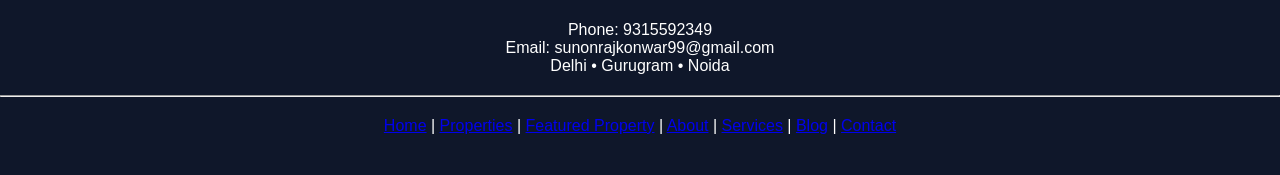
<file: properties.html>
<!DOCTYPE html>
<html lang="en">
<head>
<meta charset="UTF-8">
<meta name="viewport" content="width=device-width, initial-scale=1.0">
<title>Verified Properties | Sunon RealEstate</title>

<style>
*{
margin:0;
padding:0;
box-sizing:border-box;
font-family:Arial, sans-serif;
}

body{
background:#f8f9fb;
color:#333;
}

header{
background:#fff;
box-shadow:0 2px 10px rgba(0,0,0,0.08);
position:sticky;
top:0;
z-index:1000;
}

.container{
width:90%;
max-width:1200px;
margin:auto;
}

nav{
display:flex;
justify-content:space-between;
align-items:center;
padding:20px 0;
}

.logo{
font-size:30px;
font-weight:bold;
color:#0d6efd;
}

nav ul{
display:flex;
list-style:none;
}

nav ul li{
margin-left:25px;
}

nav ul li a{
text-decoration:none;
color:#333;
font-weight:500;
}

.hero{
padding:60px 0;
text-align:center;
background:linear-gradient(135deg,#eef5ff,#ffffff);
}

.hero h1{
font-size:48px;
margin-bottom:15px;
}

.hero p{
max-width:700px;
margin:auto;
color:#666;
}

.filters{
background:#fff;
padding:30px;
border-radius:12px;
margin-top:40px;
box-shadow:0 5px 15px rgba(0,0,0,0.05);
}

.filter-grid{
display:grid;
grid-template-columns:repeat(auto-fit,minmax(180px,1fr));
gap:15px;
}

.filter-grid input,
.filter-grid select{
padding:12px;
border:1px solid #ddd;
border-radius:8px;
}

.filter-btn{
background:#0d6efd;
color:white;
border:none;
padding:12px;
border-radius:8px;
cursor:pointer;
}

.section-title{
text-align:center;
font-size:38px;
margin:60px 0 30px;
}

.property-grid{
display:grid;
grid-template-columns:repeat(auto-fit,minmax(320px,1fr));
gap:25px;
margin-bottom:60px;
}

.property-card{
background:white;
border-radius:12px;
overflow:hidden;
box-shadow:0 5px 15px rgba(0,0,0,0.08);
transition:0.3s;
}

.property-card:hover{
transform:translateY(-5px);
}

.property-image{
height:220px;
background:#dfe8f6;
display:flex;
align-items:center;
justify-content:center;
font-size:20px;
color:#666;
}

.property-content{
padding:20px;
}

.badge{
display:inline-block;
background:#198754;
color:white;
padding:6px 12px;
border-radius:30px;
font-size:12px;
margin-bottom:10px;
}

.property-id{
font-weight:bold;
color:#0d6efd;
margin-bottom:10px;
}

.price{
font-size:28px;
font-weight:bold;
margin-bottom:10px;
}

.property-details{
color:#666;
margin-bottom:15px;
}

.view-btn{
display:inline-block;
background:#0d6efd;
color:white;
padding:12px 18px;
text-decoration:none;
border-radius:8px;
}

.trust-section{
background:white;
padding:50px;
border-radius:12px;
text-align:center;
margin-bottom:60px;
box-shadow:0 5px 15px rgba(0,0,0,0.05);
}

.footer{
background:#0f172a;
color:white;
padding:40px 0;
text-align:center;
}

.whatsapp{
position:fixed;
bottom:20px;
right:20px;
background:#25D366;
color:white;
padding:15px 20px;
border-radius:50px;
text-decoration:none;
font-weight:bold;
}

@media(max-width:768px){

.hero h1{
font-size:34px;
}

nav{
flex-direction:column;
}

nav ul{
margin-top:15px;
flex-wrap:wrap;
justify-content:center;
}
}
</style>
</head>

<body>

<header>
<div class="container">
<nav>

<div class="logo">
Sunon RealEstate
</div>

<ul>
<li><a href="index.html">Home</a></li>
<li><a href="properties.html">Properties</a></li>
<li><a href="property.html">Featured Property</a></li>
<li><a href="about.html">About</a></li>
<li><a href="services.html">Services</a></li>
<li><a href="blog.html">Blog</a></li>
<li><a href="contact.html">Contact</a></li>
</ul>

</nav>
</div>
</header>

<section class="hero">

<div class="container">

<h1>Verified Property Listings</h1>

<p>
Every property listed on Sunon RealEstate is physically inspected,
ownership verified and updated every 90 days.
</p>

<div class="filters">

<div class="filter-grid">

<select>
<option>City</option>
<option>Delhi</option>
<option>Gurugram</option>
<option>Noida</option>
</select>

<input type="text" placeholder="Location">

<select>
<option>Buy / Rent</option>
<option>Buy</option>
<option>Rent</option>
</select>

<select>
<option>Property Type</option>
<option>Apartment</option>
<option>Villa</option>
<option>Independent House</option>
<option>Commercial</option>
</select>

<input type="text" placeholder="Property ID">

<button class="filter-btn">Search</button>

</div>

</div>

</div>

</section>

<section class="container">

<h2 class="section-title">Featured Verified Properties</h2>

<div class="property-grid">

<div class="property-card">

<div class="property-image">
Luxury Apartment
</div>

<div class="property-content">

<div class="badge">VERIFIED</div>

<div class="property-id">
DEL-000001
</div>

<div class="price">
₹2.5 Cr
</div>

<div class="property-details">
4 BHK Luxury Apartment<br>
South Delhi<br>
Ready To Move
</div>

<a href="property.html" class="view-btn">
View Details
</a>

</div>
</div>

<div class="property-card">

<div class="property-image">
Luxury Villa
</div>

<div class="property-content">

<div class="badge">VERIFIED</div>

<div class="property-id">
GUR-000001
</div>

<div class="price">
₹4.2 Cr
</div>

<div class="property-details">
Luxury Villa<br>
Golf Course Road<br>
Gurugram
</div>

<a href="property.html" class="view-btn">
View Details
</a>

</div>
</div>

<div class="property-card">

<div class="property-image">
Ready Apartment
</div>

<div class="property-content">

<div class="badge">VERIFIED</div>

<div class="property-id">
NOD-000001
</div>

<div class="price">
₹1.8 Cr
</div>

<div class="property-details">
3 BHK Apartment<br>
Sector 150<br>
Noida
</div>

<a href="property.html" class="view-btn">
View Details
</a>

</div>
</div>

</div>

<div class="trust-section">

<h2>
100% Verified Luxury Property Listings
</h2>

<br>

<p>
✓ Physical Property Verification
<br><br>
✓ Ownership Verification
<br><br>
✓ Google Maps Verification
<br><br>
✓ Updated Every 90 Days
<br><br>
✓ Luxury Properties Only
</p>

</div>

</section>

<footer class="footer">

<div class="container">

<h3>Sunon RealEstate</h3>

<br>

<p>
Phone: 9315592349
</p>

<p>
Email: sunonrajkonwar99@gmail.com
</p>

<p>
Delhi • Gurugram • Noida
</p>

</div>
<hr style="margin:20px 0;">

<p>
<a href="index.html">Home</a> |
<a href="properties.html">Properties</a> |
<a href="property.html">Featured Property</a> |
<a href="about.html">About</a> |
<a href="services.html">Services</a> |
<a href="blog.html">Blog</a> |
<a href="contact.html">Contact</a>
</p>


</footer>

<a href="https://wa.me/919315592349" class="whatsapp">
WhatsApp
</a>

</body>
</html>
</file>
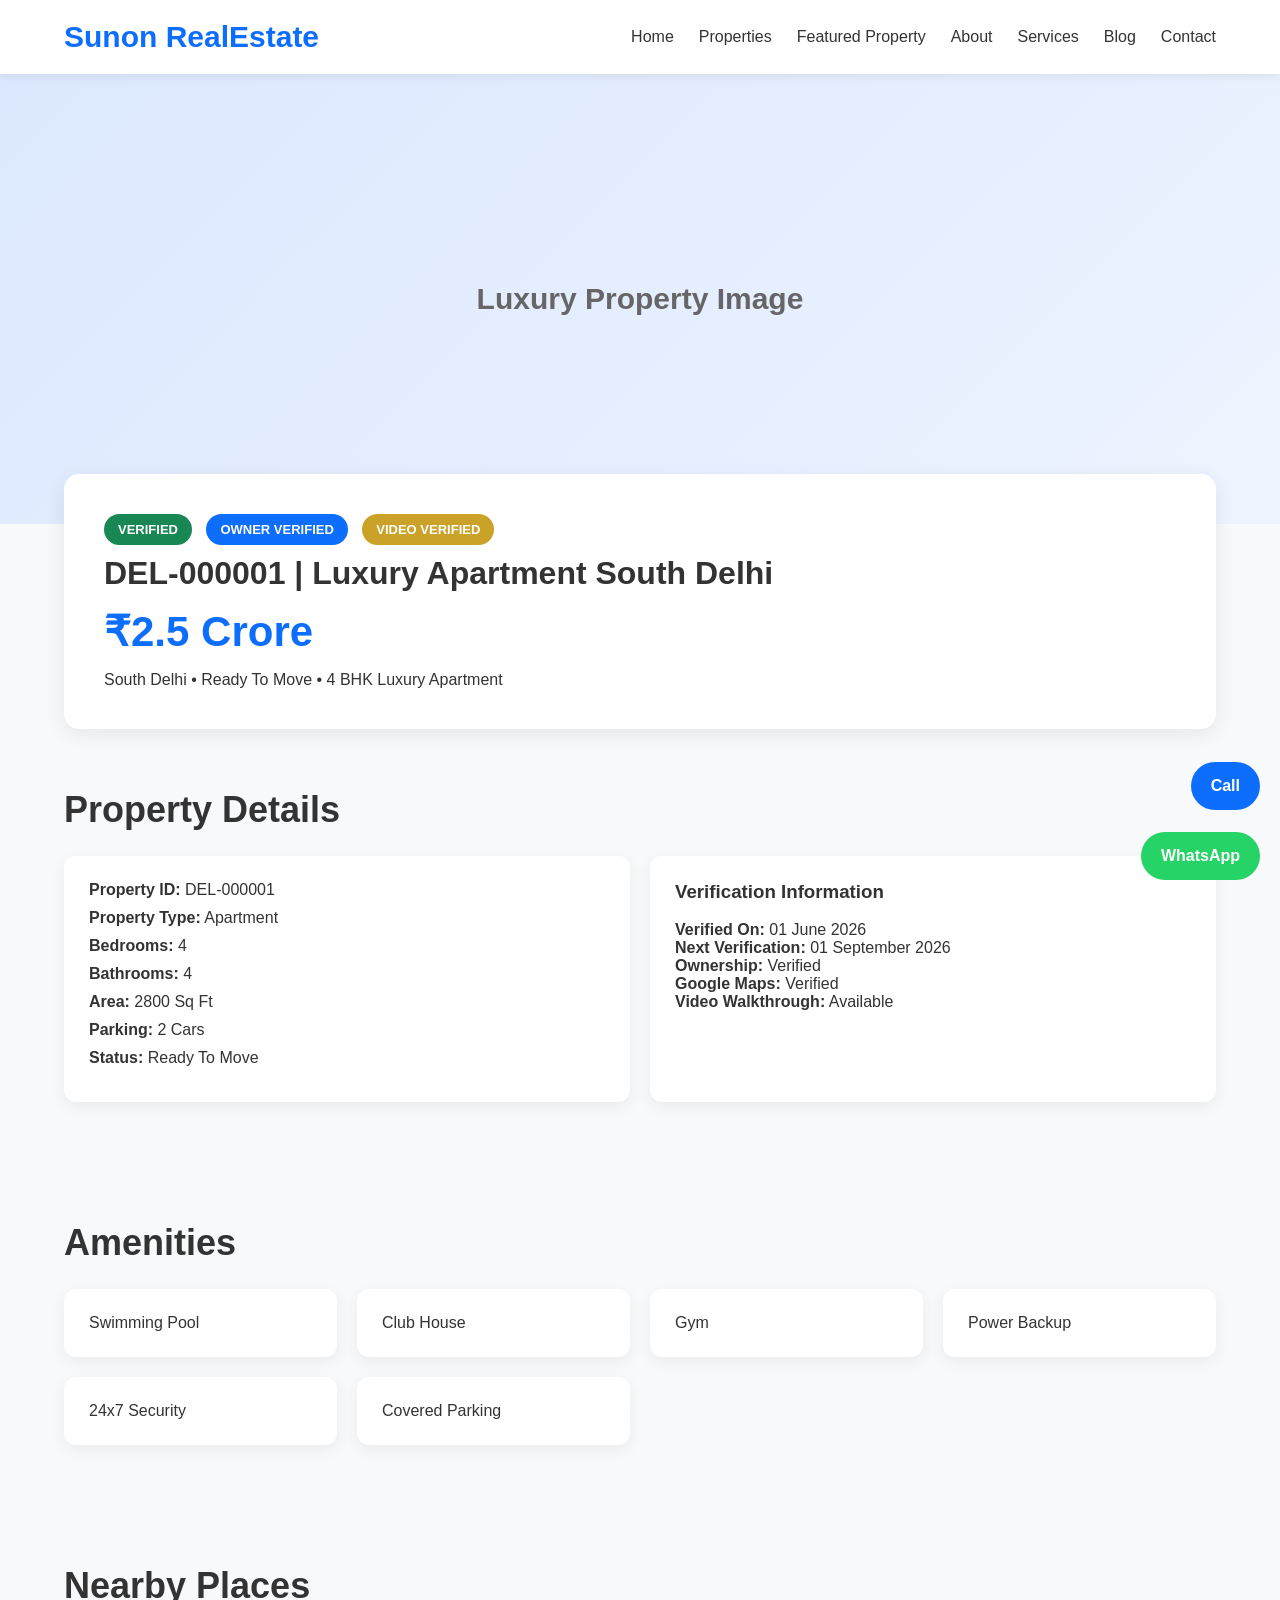
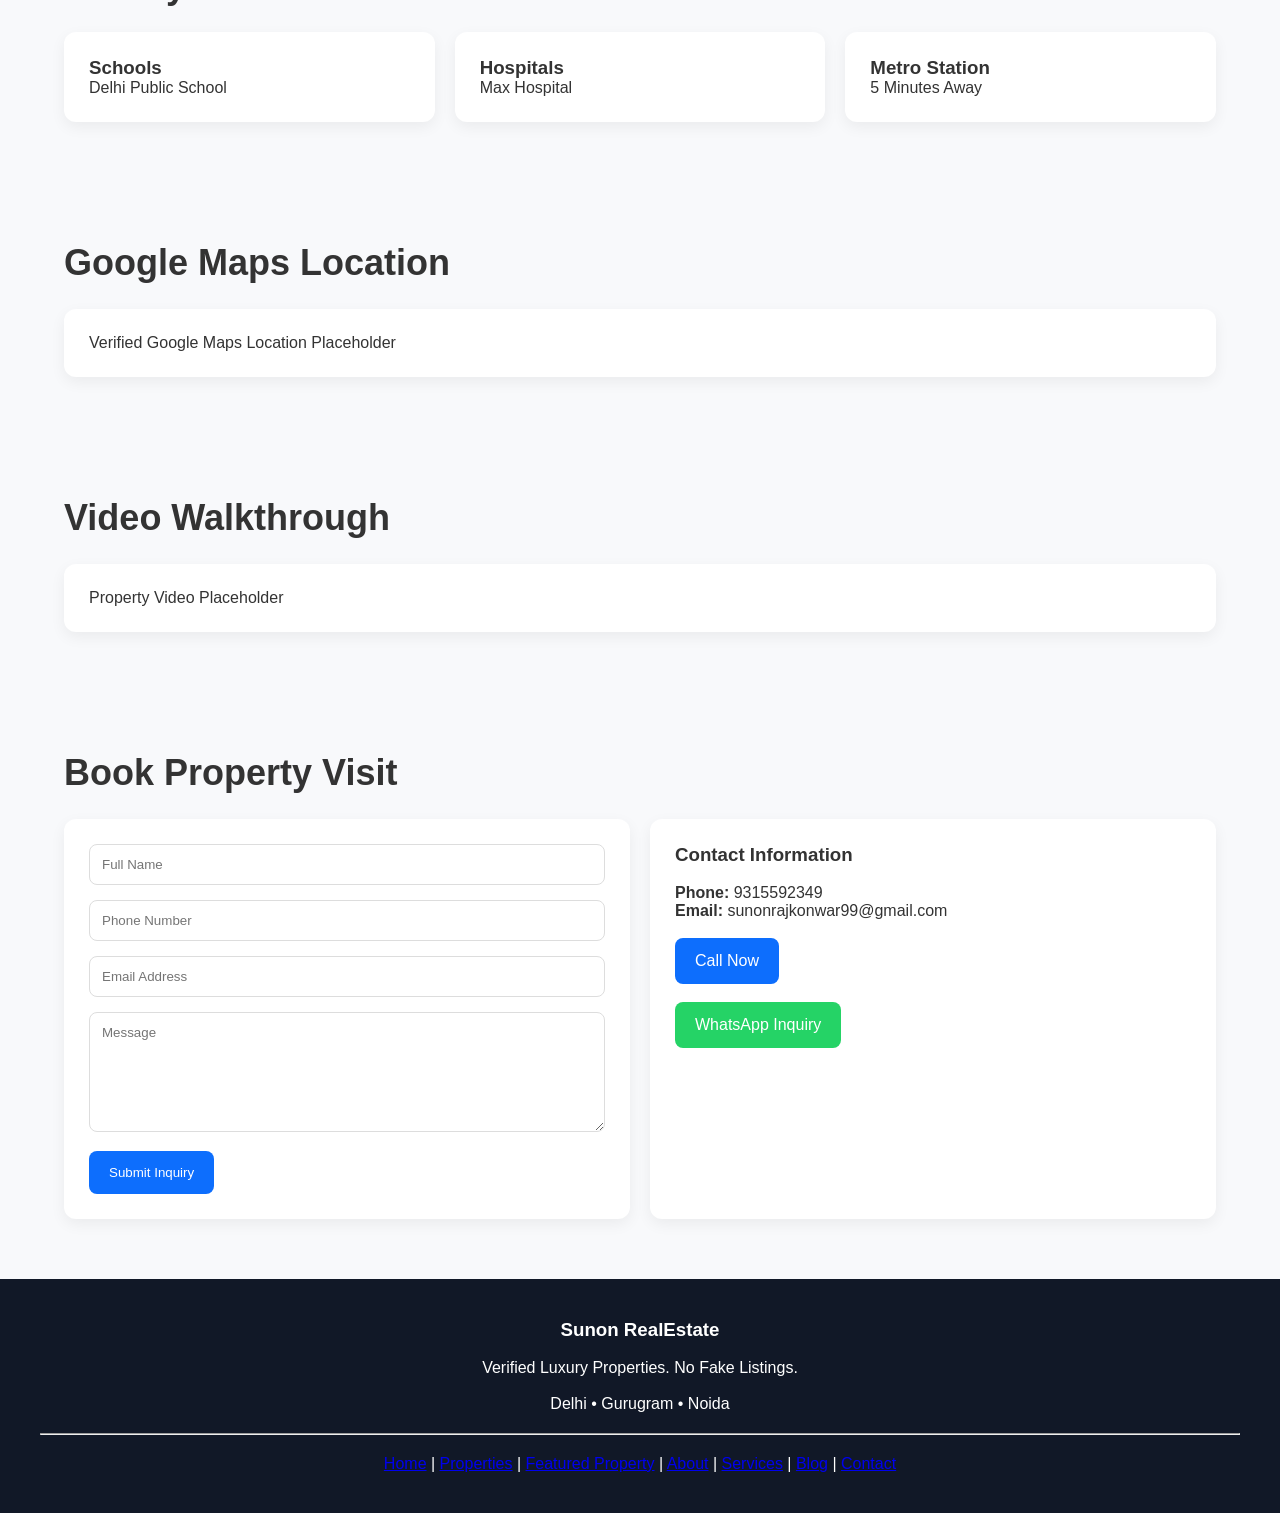
<file: property.html>
<!DOCTYPE html>
<html lang="en">
<head>
<meta charset="UTF-8">
<meta name="viewport" content="width=device-width, initial-scale=1.0">
<title>DEL-000001 | Sunon RealEstate</title>

<style>

*{
margin:0;
padding:0;
box-sizing:border-box;
font-family:Arial,sans-serif;
}

body{
background:#f8f9fb;
color:#333;
}

.container{
width:90%;
max-width:1200px;
margin:auto;
}

header{
background:#fff;
box-shadow:0 2px 10px rgba(0,0,0,0.08);
position:sticky;
top:0;
z-index:1000;
}

nav{
display:flex;
justify-content:space-between;
align-items:center;
padding:20px 0;
}

.logo{
font-size:30px;
font-weight:bold;
color:#0d6efd;
}

nav ul{
display:flex;
list-style:none;
}

nav ul li{
margin-left:25px;
}

nav ul li a{
text-decoration:none;
color:#333;
}

.hero-image{
height:450px;
background:linear-gradient(135deg,#dce8ff,#eef4ff);
display:flex;
justify-content:center;
align-items:center;
font-size:30px;
font-weight:bold;
color:#666;
}

.property-header{
background:white;
padding:40px;
margin-top:-50px;
border-radius:15px;
box-shadow:0 5px 20px rgba(0,0,0,0.08);
position:relative;
}

.badge{
display:inline-block;
padding:8px 14px;
border-radius:30px;
font-size:13px;
font-weight:bold;
color:white;
margin-right:10px;
margin-bottom:10px;
}

.green{
background:#198754;
}

.blue{
background:#0d6efd;
}

.gold{
background:#c9a227;
}

.price{
font-size:42px;
font-weight:bold;
margin:15px 0;
color:#0d6efd;
}

.grid{
display:grid;
grid-template-columns:repeat(auto-fit,minmax(250px,1fr));
gap:20px;
}

.card{
background:white;
padding:25px;
border-radius:12px;
box-shadow:0 5px 15px rgba(0,0,0,0.06);
}

.section{
padding:60px 0;
}

.section h2{
margin-bottom:25px;
font-size:36px;
}

.info-list p{
margin-bottom:10px;
}

.form-group{
margin-bottom:15px;
}

input, textarea{
width:100%;
padding:12px;
border:1px solid #ddd;
border-radius:8px;
}

textarea{
height:120px;
}

.btn{
display:inline-block;
background:#0d6efd;
color:white;
padding:14px 20px;
border-radius:8px;
text-decoration:none;
border:none;
cursor:pointer;
}

.whatsapp-btn{
background:#25D366;
}

.footer{
background:#111827;
color:white;
text-align:center;
padding:40px;
}

.sticky-call{
position:fixed;
right:20px;
bottom:90px;
background:#0d6efd;
color:white;
padding:15px 20px;
border-radius:50px;
text-decoration:none;
font-weight:bold;
}

.sticky-whatsapp{
position:fixed;
right:20px;
bottom:20px;
background:#25D366;
color:white;
padding:15px 20px;
border-radius:50px;
text-decoration:none;
font-weight:bold;
}

@media(max-width:768px){

nav{
flex-direction:column;
}

nav ul{
margin-top:15px;
}

.hero-image{
height:250px;
font-size:20px;
}

.price{
font-size:30px;
}

.section h2{
font-size:28px;
}

}

</style>
</head>

<body>

<header>

<div class="container">

<nav>

<div class="logo">
Sunon RealEstate
</div>

<ul>
<li><a href="index.html">Home</a></li>
<li><a href="properties.html">Properties</a></li>
<li><a href="property.html">Featured Property</a></li>
<li><a href="about.html">About</a></li>
<li><a href="services.html">Services</a></li>
<li><a href="blog.html">Blog</a></li>
<li><a href="contact.html">Contact</a></li>
</ul>

</nav>

</div>

</header>

<div class="hero-image">

Luxury Property Image

</div>

<div class="container">

<div class="property-header">

<span class="badge green">VERIFIED</span>
<span class="badge blue">OWNER VERIFIED</span>
<span class="badge gold">VIDEO VERIFIED</span>

<h1>DEL-000001 | Luxury Apartment South Delhi</h1>

<div class="price">
₹2.5 Crore
</div>

<p>
South Delhi • Ready To Move • 4 BHK Luxury Apartment
</p>

</div>

</div>

<section class="section">

<div class="container">

<h2>Property Details</h2>

<div class="grid">

<div class="card">

<div class="info-list">

<p><strong>Property ID:</strong> DEL-000001</p>
<p><strong>Property Type:</strong> Apartment</p>
<p><strong>Bedrooms:</strong> 4</p>
<p><strong>Bathrooms:</strong> 4</p>
<p><strong>Area:</strong> 2800 Sq Ft</p>
<p><strong>Parking:</strong> 2 Cars</p>
<p><strong>Status:</strong> Ready To Move</p>

</div>

</div>

<div class="card">

<h3>Verification Information</h3>

<br>

<p><strong>Verified On:</strong> 01 June 2026</p>

<p><strong>Next Verification:</strong> 01 September 2026</p>

<p><strong>Ownership:</strong> Verified</p>

<p><strong>Google Maps:</strong> Verified</p>

<p><strong>Video Walkthrough:</strong> Available</p>

</div>

</div>

</div>

</section>

<section class="section">

<div class="container">

<h2>Amenities</h2>

<div class="grid">

<div class="card">Swimming Pool</div>

<div class="card">Club House</div>

<div class="card">Gym</div>

<div class="card">Power Backup</div>

<div class="card">24x7 Security</div>

<div class="card">Covered Parking</div>

</div>

</div>

</section>

<section class="section">

<div class="container">

<h2>Nearby Places</h2>

<div class="grid">

<div class="card">
<h3>Schools</h3>
<p>Delhi Public School</p>
</div>

<div class="card">
<h3>Hospitals</h3>
<p>Max Hospital</p>
</div>

<div class="card">
<h3>Metro Station</h3>
<p>5 Minutes Away</p>
</div>

</div>

</div>

</section>

<section class="section">

<div class="container">

<h2>Google Maps Location</h2>

<div class="card">

<p>
Verified Google Maps Location Placeholder
</p>

</div>

</div>

</section>

<section class="section">

<div class="container">

<h2>Video Walkthrough</h2>

<div class="card">

<p>
Property Video Placeholder
</p>

</div>

</div>

</section>

<section class="section">

<div class="container">

<h2>Book Property Visit</h2>

<div class="grid">

<div class="card">

<form>

<div class="form-group">
<input type="text" placeholder="Full Name">
</div>

<div class="form-group">
<input type="text" placeholder="Phone Number">
</div>

<div class="form-group">
<input type="email" placeholder="Email Address">
</div>

<div class="form-group">
<textarea placeholder="Message"></textarea>
</div>

<button class="btn">
Submit Inquiry
</button>

</form>

</div>

<div class="card">

<h3>Contact Information</h3>

<br>

<p><strong>Phone:</strong> 9315592349</p>

<p><strong>Email:</strong> sunonrajkonwar99@gmail.com</p>

<br>

<a href="tel:9315592349" class="btn">
Call Now
</a>

<br><br>

<a href="https://wa.me/919315592349" class="btn whatsapp-btn">
WhatsApp Inquiry
</a>

</div>

</div>

</div>

</section>

<footer class="footer">

<h3>Sunon RealEstate</h3>

<br>

<p>
Verified Luxury Properties. No Fake Listings.
</p>

<br>

<p>
Delhi • Gurugram • Noida
</p>
<hr style="margin:20px 0;">

<p>
<a href="index.html">Home</a> |
<a href="properties.html">Properties</a> |
<a href="property.html">Featured Property</a> |
<a href="about.html">About</a> |
<a href="services.html">Services</a> |
<a href="blog.html">Blog</a> |
<a href="contact.html">Contact</a>
</p>


</footer>

<a href="tel:9315592349" class="sticky-call">
Call
</a>

<a href="https://wa.me/919315592349" class="sticky-whatsapp">
WhatsApp
</a>

</body>
</html>
</file>
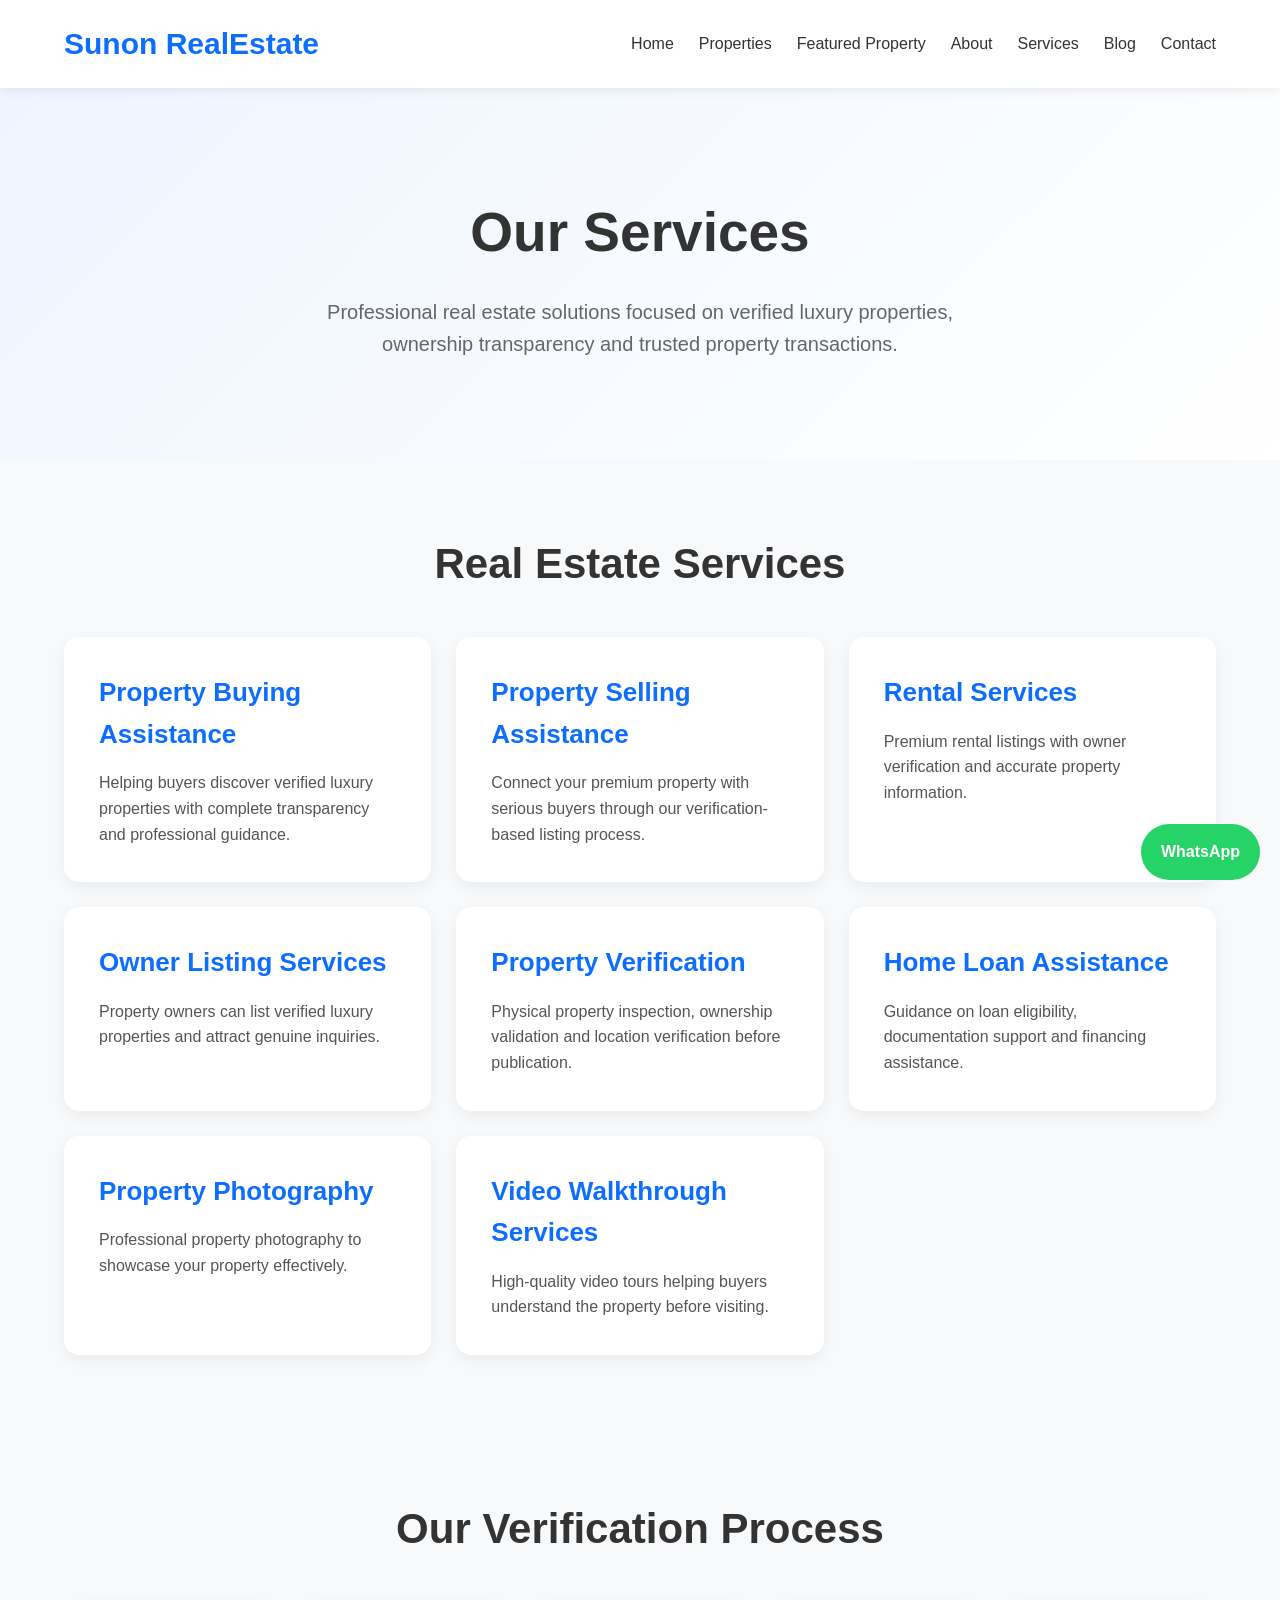
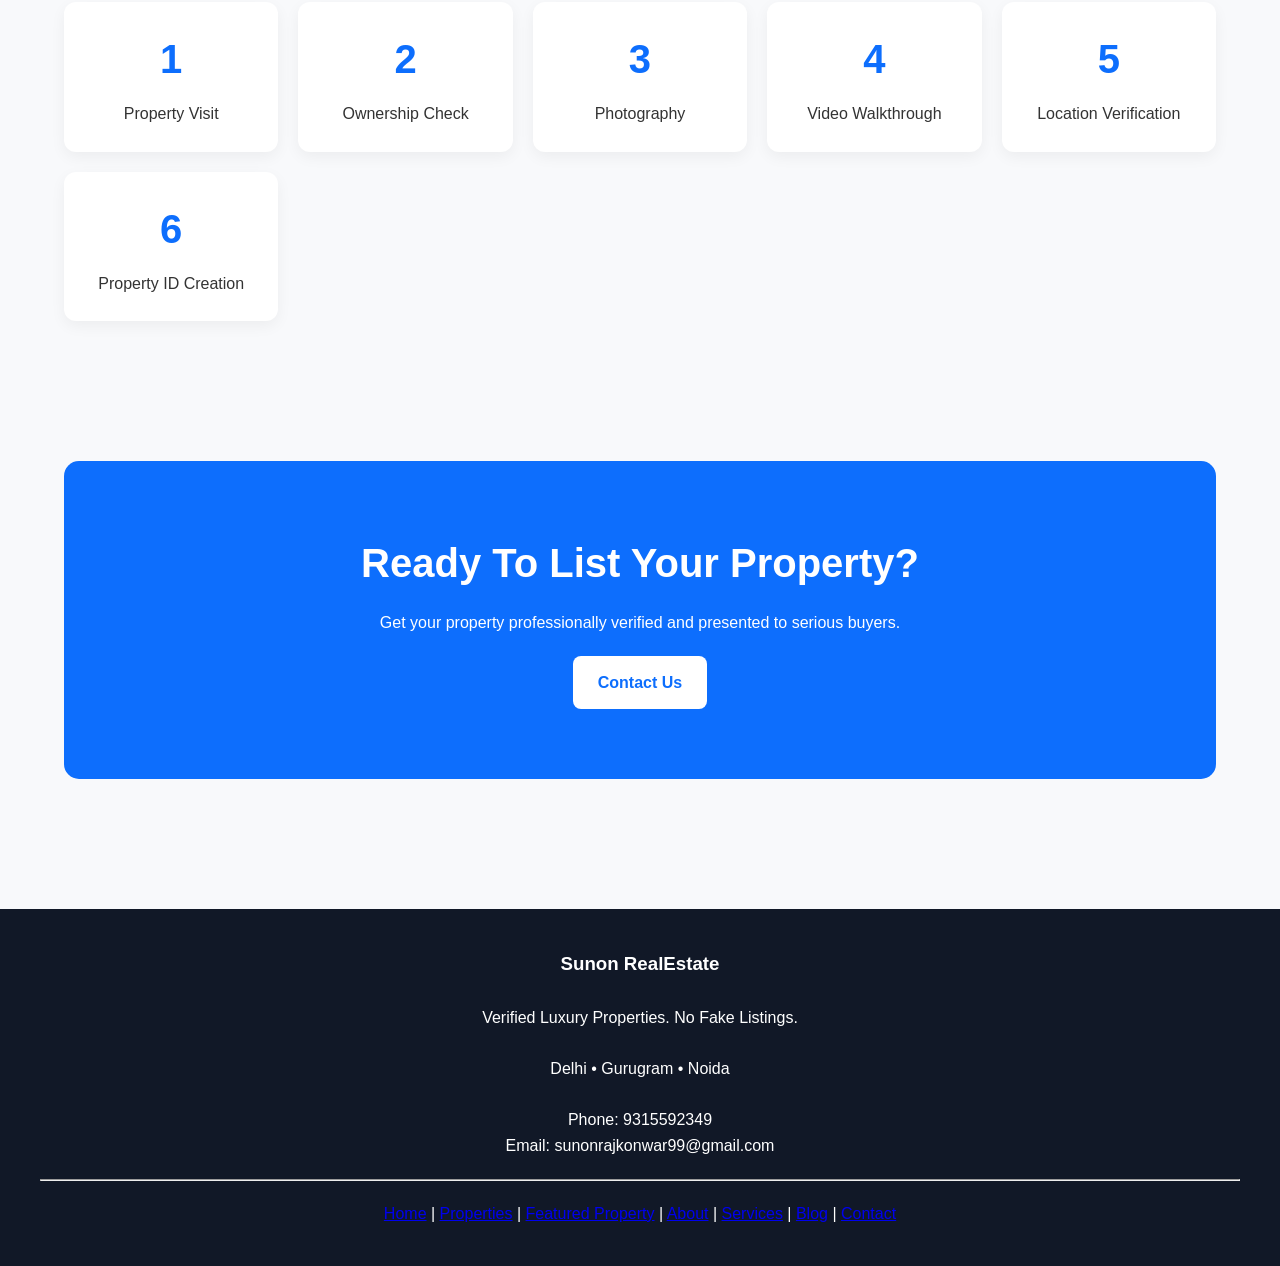
<file: services.html>
<!DOCTYPE html>
<html lang="en">
<head>
<meta charset="UTF-8">
<meta name="viewport" content="width=device-width, initial-scale=1.0">
<title>Services | Sunon RealEstate</title>

<style>

*{
margin:0;
padding:0;
box-sizing:border-box;
font-family:Arial,sans-serif;
}

body{
background:#f8f9fb;
color:#333;
line-height:1.6;
}

.container{
width:90%;
max-width:1200px;
margin:auto;
}

header{
background:#fff;
box-shadow:0 2px 10px rgba(0,0,0,0.08);
position:sticky;
top:0;
z-index:1000;
}

nav{
display:flex;
justify-content:space-between;
align-items:center;
padding:20px 0;
}

.logo{
font-size:30px;
font-weight:bold;
color:#0d6efd;
}

nav ul{
display:flex;
list-style:none;
}

nav ul li{
margin-left:25px;
}

nav ul li a{
text-decoration:none;
color:#333;
font-weight:500;
}

.hero{
background:linear-gradient(135deg,#eef5ff,#ffffff);
padding:100px 0;
text-align:center;
}

.hero h1{
font-size:55px;
margin-bottom:20px;
}

.hero p{
max-width:700px;
margin:auto;
font-size:20px;
color:#666;
}

.section{
padding:70px 0;
}

.section-title{
text-align:center;
font-size:42px;
margin-bottom:40px;
}

.services-grid{
display:grid;
grid-template-columns:repeat(auto-fit,minmax(320px,1fr));
gap:25px;
}

.service-card{
background:white;
padding:35px;
border-radius:15px;
box-shadow:0 5px 15px rgba(0,0,0,0.06);
transition:0.3s;
}

.service-card:hover{
transform:translateY(-5px);
}

.service-card h3{
color:#0d6efd;
margin-bottom:15px;
font-size:26px;
}

.service-card p{
color:#555;
}

.process{
display:grid;
grid-template-columns:repeat(auto-fit,minmax(180px,1fr));
gap:20px;
}

.step{
background:white;
padding:25px;
border-radius:12px;
text-align:center;
box-shadow:0 5px 15px rgba(0,0,0,0.05);
}

.step-number{
font-size:40px;
font-weight:bold;
color:#0d6efd;
margin-bottom:10px;
}

.cta{
background:#0d6efd;
color:white;
padding:70px 30px;
text-align:center;
border-radius:15px;
}

.cta h2{
margin-bottom:15px;
font-size:40px;
}

.btn{
display:inline-block;
background:white;
color:#0d6efd;
padding:14px 25px;
border-radius:8px;
text-decoration:none;
font-weight:bold;
margin-top:20px;
}

.footer{
background:#111827;
color:white;
padding:40px;
text-align:center;
margin-top:60px;
}

.whatsapp{
position:fixed;
right:20px;
bottom:20px;
background:#25D366;
color:white;
padding:15px 20px;
border-radius:50px;
text-decoration:none;
font-weight:bold;
}

@media(max-width:768px){

.hero h1{
font-size:38px;
}

nav{
flex-direction:column;
}

nav ul{
margin-top:15px;
}

}

</style>
</head>
<body>

<header>

<div class="container">

<nav>

<div class="logo">
Sunon RealEstate
</div>

<ul>
<li><a href="index.html">Home</a></li>
<li><a href="properties.html">Properties</a></li>
<li><a href="property.html">Featured Property</a></li>
<li><a href="about.html">About</a></li>
<li><a href="services.html">Services</a></li>
<li><a href="blog.html">Blog</a></li>
<li><a href="contact.html">Contact</a></li>
</ul>

</nav>

</div>

</header>

<section class="hero">

<div class="container">

<h1>Our Services</h1>

<p>
Professional real estate solutions focused on verified luxury properties,
ownership transparency and trusted property transactions.
</p>

</div>

</section>

<section class="section">

<div class="container">

<h2 class="section-title">
Real Estate Services
</h2>

<div class="services-grid">

<div class="service-card">
<h3>Property Buying Assistance</h3>
<p>
Helping buyers discover verified luxury properties with complete transparency and professional guidance.
</p>
</div>

<div class="service-card">
<h3>Property Selling Assistance</h3>
<p>
Connect your premium property with serious buyers through our verification-based listing process.
</p>
</div>

<div class="service-card">
<h3>Rental Services</h3>
<p>
Premium rental listings with owner verification and accurate property information.
</p>
</div>

<div class="service-card">
<h3>Owner Listing Services</h3>
<p>
Property owners can list verified luxury properties and attract genuine inquiries.
</p>
</div>

<div class="service-card">
<h3>Property Verification</h3>
<p>
Physical property inspection, ownership validation and location verification before publication.
</p>
</div>

<div class="service-card">
<h3>Home Loan Assistance</h3>
<p>
Guidance on loan eligibility, documentation support and financing assistance.
</p>
</div>

<div class="service-card">
<h3>Property Photography</h3>
<p>
Professional property photography to showcase your property effectively.
</p>
</div>

<div class="service-card">
<h3>Video Walkthrough Services</h3>
<p>
High-quality video tours helping buyers understand the property before visiting.
</p>
</div>

</div>

</div>

</section>

<section class="section">

<div class="container">

<h2 class="section-title">
Our Verification Process
</h2>

<div class="process">

<div class="step">
<div class="step-number">1</div>
Property Visit
</div>

<div class="step">
<div class="step-number">2</div>
Ownership Check
</div>

<div class="step">
<div class="step-number">3</div>
Photography
</div>

<div class="step">
<div class="step-number">4</div>
Video Walkthrough
</div>

<div class="step">
<div class="step-number">5</div>
Location Verification
</div>

<div class="step">
<div class="step-number">6</div>
Property ID Creation
</div>

</div>

</div>

</section>

<section class="section">

<div class="container">

<div class="cta">

<h2>
Ready To List Your Property?
</h2>

<p>
Get your property professionally verified and presented to serious buyers.
</p>

<a href="contact.html" class="btn">
Contact Us
</a>

</div>

</div>

</section>

<footer class="footer">

<h3>Sunon RealEstate</h3>

<br>

<p>
Verified Luxury Properties. No Fake Listings.
</p>

<br>

<p>
Delhi • Gurugram • Noida
</p>

<br>

<p>
Phone: 9315592349
</p>

<p>
Email: sunonrajkonwar99@gmail.com
</p>
<hr style="margin:20px 0;">

<p>
<a href="index.html">Home</a> |
<a href="properties.html">Properties</a> |
<a href="property.html">Featured Property</a> |
<a href="about.html">About</a> |
<a href="services.html">Services</a> |
<a href="blog.html">Blog</a> |
<a href="contact.html">Contact</a>
</p>


</footer>

<a href="https://wa.me/919315592349" class="whatsapp">
WhatsApp
</a>

</body>
</html>
</file>
